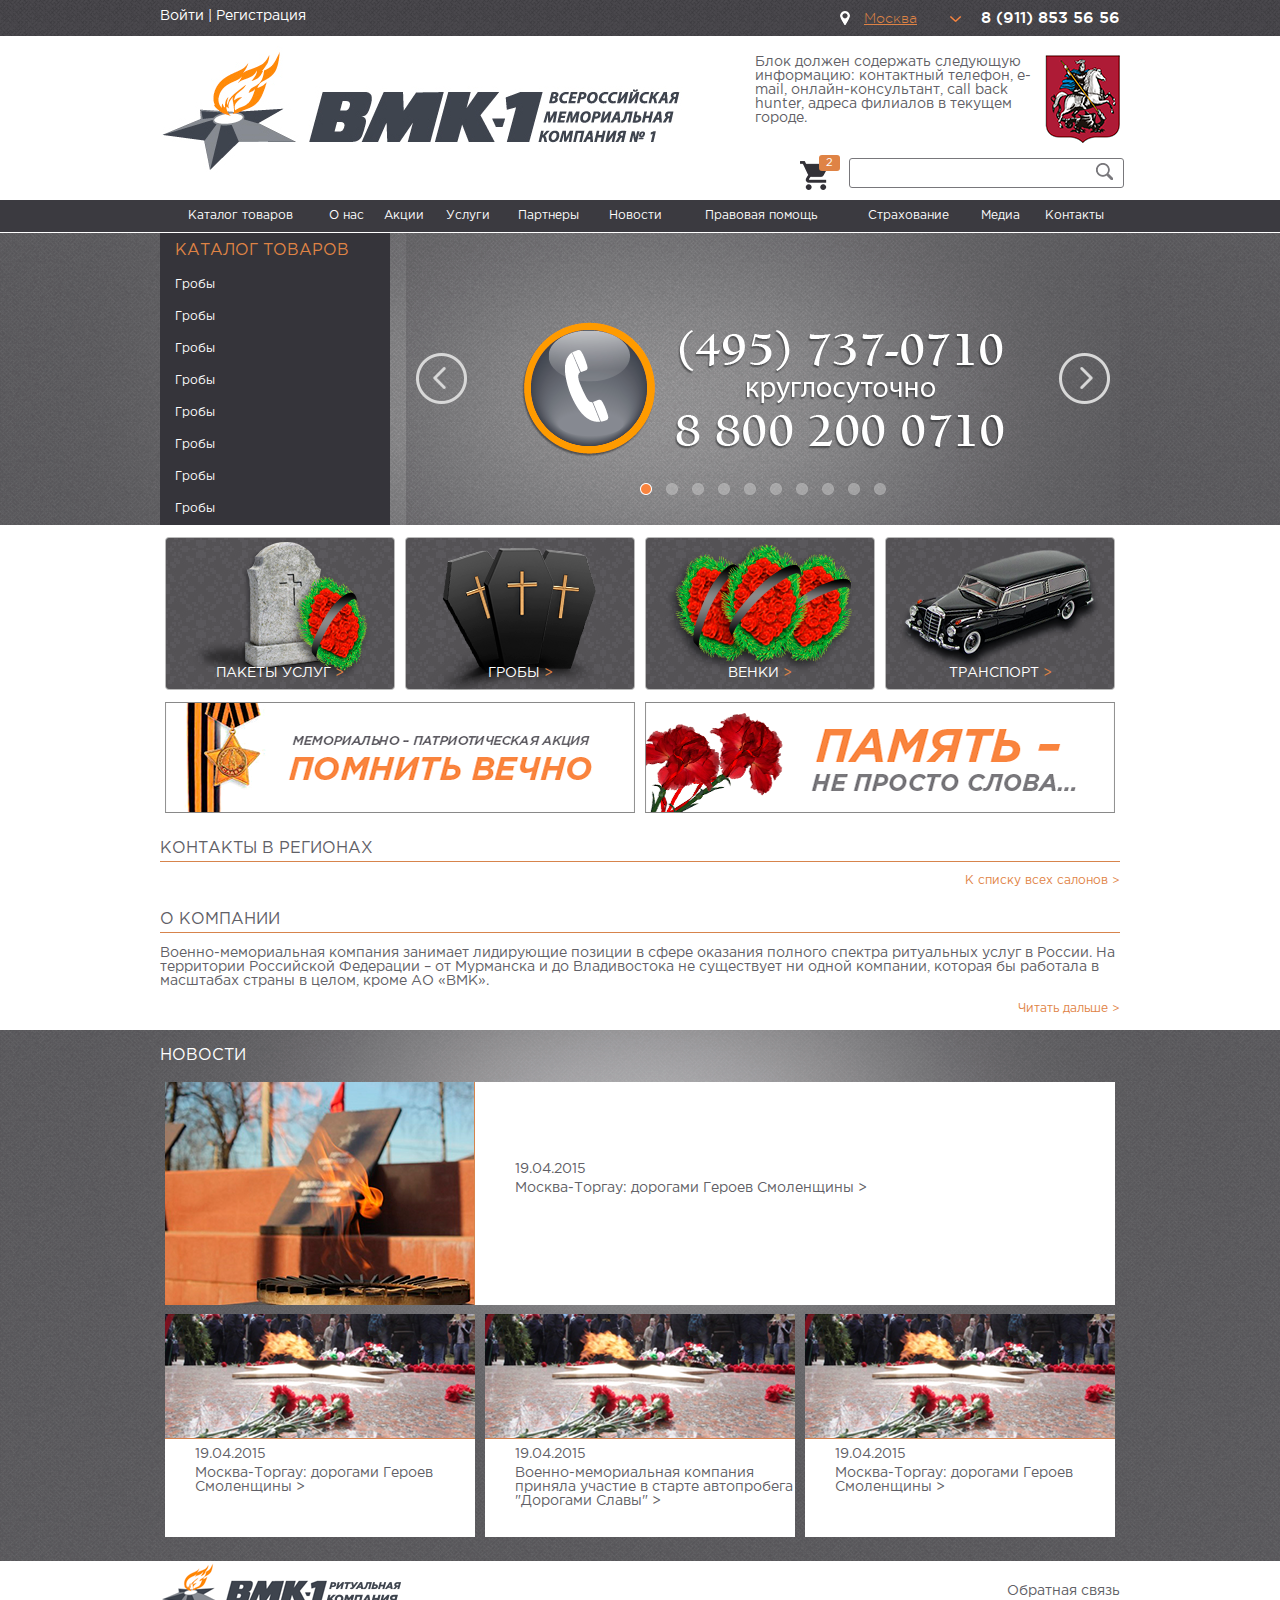
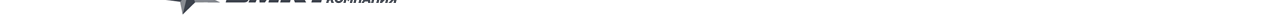
<file: index.html>
﻿<!DOCTYPE html>
<!--[if lt IE 7]>      <html class="no-js lt-ie9 lt-ie8 lt-ie7"> <![endif]-->
<!--[if IE 7]>         <html class="no-js lt-ie9 lt-ie8"> <![endif]-->
<!--[if IE 8]>         <html class="no-js lt-ie9"> <![endif]-->
<!--[if gt IE 8]><!--> <html class="no-js"> <!--<![endif]-->
  <head>
    <meta charset="utf-8">
    <meta http-equiv="X-UA-Compatible" content="IE=edge">
    <meta name="viewport" content="width=device-width, initial-scale=1.0" />
    <title>nope</title>
    <link rel="stylesheet" href="css/reset.css"> 
    <link rel="stylesheet" href="css/fonts.css">
    <link rel="stylesheet" href="css/style.css"> 
    <link href="favicon.ico" rel="shortcut icon" type="image/x-icon" />
    <script src="js/modernizr-2.6.2.min.js"></script>
    <script src="js/vendor/jquery-1.10.2.min.js"></script>
    <script src="js/plugins.js"></script>
    <script src="js/slider.js"></script>
  </head>
  <body>
    <header>
      <div class="top">
        <div class="inwards clearfix">
          <div class="left">
            <a href="#">Войти</a> | <a href="#">Регистрация</a>
          </div>
          <div class="right">
            <div class="sgmain">
              <img src="img/sgorod.png" alt="">
              <div class="sgwrap">
                <select class="sgorod">
                  <option selected>Москва</option>
                  <option>Пункт</option>
                </select>
              </div>
              <img src="img/sgorod-down.png" alt="" style="z-index:34;margin-left:-10px;">
            </div>
            <span>8 (911) 853 56 56</span>
          </div>
          
        </div>
      </div>
      <div class="center">
        <div class="inwards clearfix">
          <div class="left">
            <img src="img/header-logo.png" alt="">
          </div>
          <div class="right">
            <div class="top clearfix">
              <div class="coat">
                <img src="img/coat.png" alt="">
              </div>
              <p>Блок должен содержать следующую информацию: контактный телефон, e-mail, онлайн-консультант, call back hunter, адреса филиалов в текущем городе.</p>
            </div>
            <div class="bottom">
              <div class="search-block">
                <input type="submit" value="">
                <input type="text">
              </div> 
              <div class="shopping-block">
                <a href=""><span class="number">2</span></a>
              </div>
            </div> 
          </div>
        </div>
      </div>
      <div class="bottom">
        <div class="inwards">
          <ul id="nav">
            <li>
              <a href="#">Каталог товаров</a>
              <ul class="submenu">
                <li>Каталог товаров</li>
                <li>
                  <a href="#">Гробы</a>
                  <div class="submenu-child">
                     <div class="sub-slider">
                        <ul class="pager" id="slider-pager">
                           <li><a href="#">Пункт 1</a></li>
                           <li><a href="#">Пункт 2</a></li>
                           <li><a href="#">Пункт 3</a></li>
                        </ul>
                        <div class="sub-slider-wrapper">
                           <div class="bxslider" id="bx-sub">
                              <div class="slide">
                                 <div class="slide-text">
                                    <h3>Заголовок</h3>
                                    <p>Lorem ipsum dolor sit amet, consectetur adipisicing elit. Quasi expedita iste sapiente ratione officia quos, id nisi perferendis ullam accusamus, quod doloremque laboriosam, vel totam architecto culpa repudiandae adipisci mollitia.</p>
                                 </div>
                                 <div class="slide-img">
                                    <img src="img/main-service-4.png" height="153" width="230" alt="">
                                 </div>
                              </div>
                              <div class="slide">
                                 <div class="slide-text">
                                    <h3>Заголовок 2</h3>
                                    <p>Lorem ipsum dolor sit amet, consectetur adipisicing elit. Quasi expedita iste sapiente ratione officia quos, id nisi perferendis ullam accusamus, quod doloremque laboriosam, vel totam architecto culpa repudiandae adipisci mollitia.</p>
                                 </div>
                                 <div class="slide-img">
                                    <img src="img/main-service-4.png" height="153" width="230" alt="">
                                 </div>
                              </div>
                              <div class="slide">
                                 <div class="slide-text">
                                    <h3>Заголовок 3</h3>
                                    <p>Lorem ipsum dolor sit amet, consectetur adipisicing elit. Quasi expedita iste sapiente ratione officia quos, id nisi perferendis ullam accusamus, quod doloremque laboriosam, vel totam architecto culpa repudiandae adipisci mollitia.</p>
                                 </div>
                                 <div class="slide-img">
                                    <img src="img/main-service-4.png" height="153" width="230" alt="">
                                 </div>
                              </div>
                           </div>
                        </div>
                     </div>
                  </div>
                </li>
                <li>
                  <a href="#">Гробы</a>
                  <div class="submenu-child">
                     <div class="sub-slider">
                        <ul class="pager" id="slider-pager-2">
                           <li><a href="#">Пункт 1</a></li>
                           <li><a href="#">Пункт 2</a></li>
                        </ul>
                        <div class="sub-slider-wrapper">
                           <div class="bxslider" id="bx-sub-2">
                              <div class="slide">
                                 <div class="slide-text">
                                    <h3>Заголовок</h3>
                                    <p>Lorem ipsum dolor sit amet, consectetur adipisicing elit. Quasi expedita iste sapiente ratione officia quos, id nisi perferendis ullam accusamus, quod doloremque laboriosam, vel totam architecto culpa repudiandae adipisci mollitia.</p>
                                 </div>
                                 <div class="slide-img">
                                    <img src="img/main-service-4.png" height="153" width="230" alt="">
                                 </div>
                              </div>
                              <div class="slide">
                                 <div class="slide-text">
                                    <h3>Заголовок 2</h3>
                                    <p>Lorem ipsum dolor sit amet, consectetur adipisicing elit. Quasi expedita iste sapiente ratione officia quos, id nisi perferendis ullam accusamus, quod doloremque laboriosam, vel totam architecto culpa repudiandae adipisci mollitia.</p>
                                 </div>
                                 <div class="slide-img">
                                    <img src="img/main-service-4.png" height="153" width="230" alt="">
                                 </div>
                              </div>
                           </div>
                        </div>
                     </div>
                  </div>
                </li>
                <li>
                  <a href="#">Гробы</a>
                  <div class="submenu-child">
                     <div class="sub-slider">
                        <ul class="pager" id="slider-pager-3">
                           <li><a href="#">Пункт 1</a></li>
                           <li><a href="#">Пункт 2</a></li>
                           <li><a href="#">Пункт 3</a></li>
                        </ul>
                        <div class="sub-slider-wrapper">
                           <div class="bxslider" id="bx-sub-3">
                              <div class="slide">
                                 <div class="slide-text">
                                    <h3>Заголовок</h3>
                                    <p>Lorem ipsum dolor sit amet, consectetur adipisicing elit. Quasi expedita iste sapiente ratione officia quos, id nisi perferendis ullam accusamus, quod doloremque laboriosam, vel totam architecto culpa repudiandae adipisci mollitia.</p>
                                 </div>
                                 <div class="slide-img">
                                    <img src="img/main-service-4.png" height="153" width="230" alt="">
                                 </div>
                              </div>
                              <div class="slide">
                                 <div class="slide-text">
                                    <h3>Заголовок 2</h3>
                                    <p>Lorem ipsum dolor sit amet, consectetur adipisicing elit. Quasi expedita iste sapiente ratione officia quos, id nisi perferendis ullam accusamus, quod doloremque laboriosam, vel totam architecto culpa repudiandae adipisci mollitia.</p>
                                 </div>
                                 <div class="slide-img">
                                    <img src="img/main-service-4.png" height="153" width="230" alt="">
                                 </div>
                              </div>
                              <div class="slide">
                                 <div class="slide-text">
                                    <h3>Заголовок 3</h3>
                                    <p>Lorem ipsum dolor sit amet, consectetur adipisicing elit. Quasi expedita iste sapiente ratione officia quos, id nisi perferendis ullam accusamus, quod doloremque laboriosam, vel totam architecto culpa repudiandae adipisci mollitia.</p>
                                 </div>
                                 <div class="slide-img">
                                    <img src="img/main-service-4.png" height="153" width="230" alt="">
                                 </div>
                              </div>
                           </div>
                        </div>
                     </div>
                  </div>
                </li>
                <li><a href="#">Гробы</a></li>
                <li><a href="#">Гробы</a></li>
                <li><a href="#">Гробы</a></li>
                <li><a href="#">Гробы</a></li>
                <li><a href="#">Гробы</a></li>
              </ul>
            </li>



            <li>
               <a href="#">О нас</a>
               <ul class="nav-child">
                  <li><a href="#">Пункт 1</a></li>
                  <li><a href="#">Пункт 2</a></li>
               </ul>
            </li>
            <li>
               <a href="#">Акции</a>
               <ul class="nav-child">
                  <li><a href="#">Пункт 1</a></li>
                  <li><a href="#">Пункт 2</a></li>
                  <li><a href="#">Пункт 3</a></li>
                  <li><a href="#">Пункт 4</a></li>
                  <li><a href="#">Пункт 5</a></li>
               </ul>
            </li>
            <li>
               <a href="#">Услуги</a>
               <ul class="nav-child">
                  <li><a href="#">Пункт 1</a></li>
                  <li><a href="#">Пункт 2</a></li>
                  <li><a href="#">Пункт 3</a></li>
                  <li><a href="#">Пункт 4</a></li>
                  <li><a href="#">Пункт 5</a></li>
               </ul>
            </li>
            <li><a href="#">Партнеры</a></li>
            <li><a href="#">Новости</a></li>
            <li><a href="#">Правовая помощь</a></li>
            <li><a href="#">Страхование</a></li>
            <li><a href="#">Медиа</a></li>
            <li><a href="#">Контакты</a></li>
          </ul>
        </div>
      </div>
    </header>
    <div class="slider">
      <div class="inwards">
        <div class="slider-wrapper">
          <div class="arrow arrow-left"></div>
          <div class="arrow arrow-right"></div>
          <div class="counter"></div>
          <ul class="slider">
            <li>
              <img src="img/slide-1.png" alt="">
            </li>
            <li>
              <img src="img/slide-1.png" alt="">
            </li>
            <li>
              <img src="img/slide-1.png" alt="">
            </li>
            <li>
              <img src="img/slide-1.png" alt="">
            </li>
            <li>
              <img src="img/slide-1.png" alt="">
            </li>
            <li>
              <img src="img/slide-1.png" alt="">
            </li>
            <li>
              <img src="img/slide-1.png" alt="">
            </li>
            <li>
              <img src="img/slide-1.png" alt="">
            </li>
            <li>
              <img src="img/slide-1.png" alt="">
            </li>
            <li>
              <img src="img/slide-1.png" alt="">
            </li>
          </ul>
        </div>
      </div>
    </div>
    <div class="content">
      <div class="inwards">
        <div class="main-service clearfix">
          <a href=""><div>
            <p>Пакеты услуг <span>></span></p>
            <img src="img/main-service-1.png" alt="">
          </div></a>
          <a href=""><div>
            <p>Гробы <span>></span></p>
            <img src="img/main-service-2.png" alt="">
          </div></a>
          <a href=""><div>
            <p>Венки <span>></span></p>
            <img src="img/main-service-3.png" alt="">
          </div></a>
          <a href=""><div>
            <p>Транспорт <span>></span></p>
            <img src="img/main-service-4.png" alt="">
          </div></a>
        </div>
        <div class="banners clearfix">
          <a href="#"><div><img src="img/banner-1.png" alt=""></div></a>
          <a href="#"><div><img src="img/banner-2.png" alt=""></div></a>
        </div>
        <h1>Контакты в регионах</h1>
        <p class="more"><a href="#">К списку всех салонов ></a></p>
        <h1>О компании</h1>
        <p>Военно-мемориальная компания занимает лидирующие позиции в сфере оказания полного спектра ритуальных услуг в России. На территории Российской Федерации – от Мурманска и до Владивостока не существует ни одной компании, которая бы работала в масштабах страны в целом, кроме АО «ВМК».</p>
        <p class="more"><a href="#">Читать дальше ></a></p>
      </div>
      <div class="news-block">
        <div class="inwards clearfix">
          <h2>Новости</h2>
          <div class="news">
            <img src="img/news-img.png" alt="">
            <p>19.04.2015</p>
            <p><a href="#">Москва-Торгау: дорогами Героев Смоленщины ></a></p>
          </div>
          <div class="news">
            <img src="img/news-img-second.png" alt="">
            <p>19.04.2015</p>
            <p><a href="#">Москва-Торгау: дорогами Героев Смоленщины ></a></p>
          </div>
          <div class="news">
            <img src="img/news-img-second.png" alt="">
            <p>19.04.2015</p>
            <p><a href="#">Военно-мемориальная компания приняла участие в старте автопробега "Дорогами Славы" ></a></p>
          </div>
          <div class="news">
            <img src="img/news-img-second.png" alt="">
            <p>19.04.2015</p>
            <p><a href="#">Москва-Торгау: дорогами Героев Смоленщины ></a></p>
          </div>
        </div>
      </div>
    </div>
    <footer>
      <div class="inwards clearfix">
        <div class="left">
          <img src="img/footer-logo.png" alt="">
        </div>
        <div class="right">
          <p><a href="#">Обратная связь</a></p>
        </div>
      </div>
    </footer>

   <script src="js/jquery.bxslider.js"></script>
   <script src="js/hover.js"></script>
  </body>
</html>
</file>
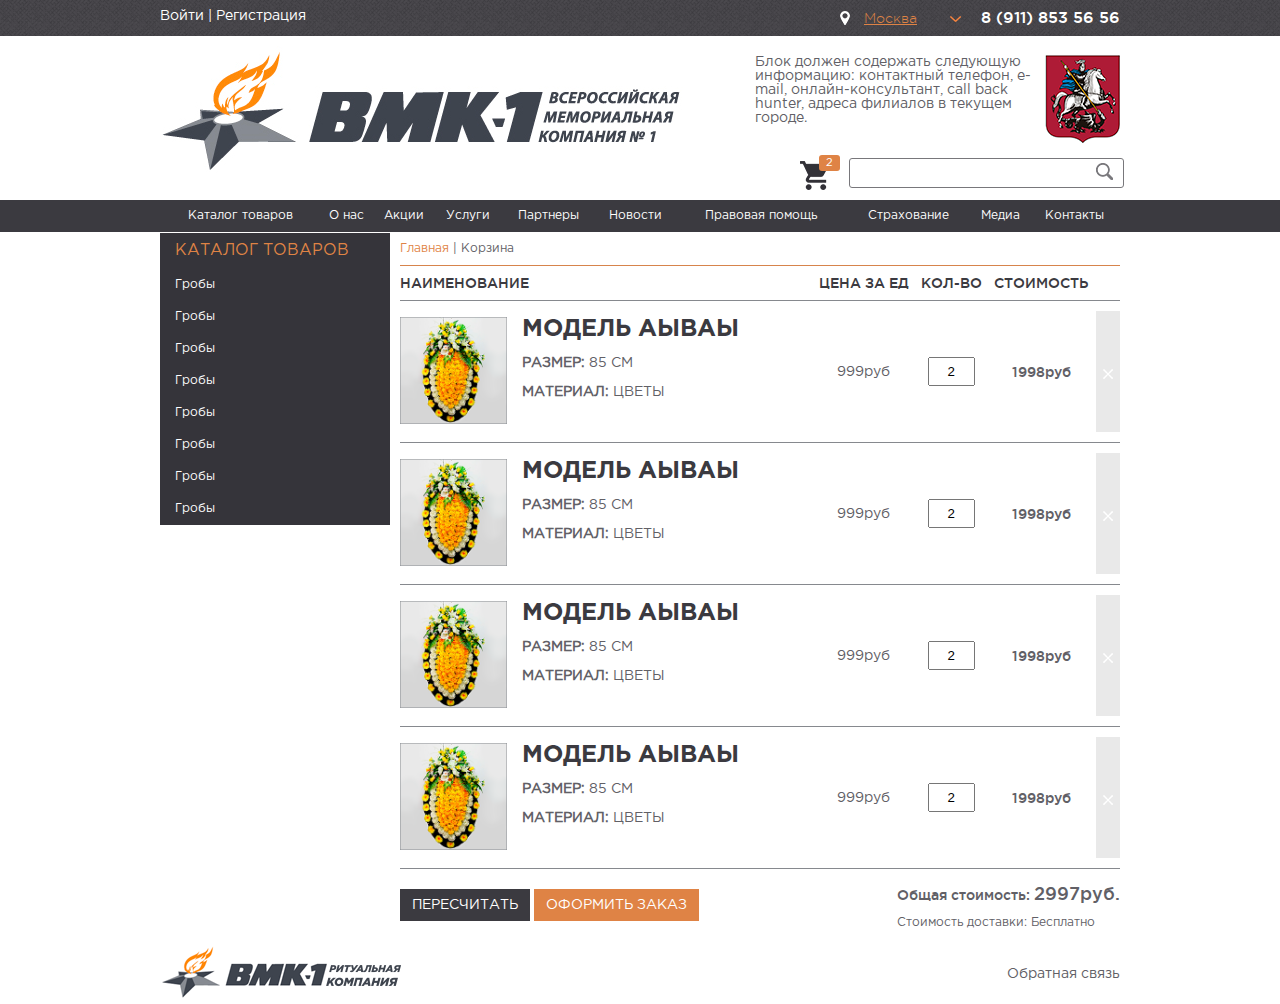
<file: basket.html>
﻿<!DOCTYPE html>
<!--[if lt IE 7]>      <html class="no-js lt-ie9 lt-ie8 lt-ie7"> <![endif]-->
<!--[if IE 7]>         <html class="no-js lt-ie9 lt-ie8"> <![endif]-->
<!--[if IE 8]>         <html class="no-js lt-ie9"> <![endif]-->
<!--[if gt IE 8]><!--> <html class="no-js"> <!--<![endif]-->
  <head>
    <meta charset="utf-8">
    <meta http-equiv="X-UA-Compatible" content="IE=edge">
    <meta name="viewport" content="width=device-width, initial-scale=1.0" />
    <title>nope</title>
    <link rel="stylesheet" href="css/reset.css"> 
    <link rel="stylesheet" href="css/fonts.css">
    <link rel="stylesheet" href="css/style.css"> 
    <link href="favicon.ico" rel="shortcut icon" type="image/x-icon" />
    <script src="js/modernizr-2.6.2.min.js"></script>
    <script src="js/vendor/jquery-1.10.2.min.js"></script>
    <script src="js/plugins.js"></script>
    <script src="js/slider.js"></script>
  </head>
  <body>
    <header>
      <div class="top">
        <div class="inwards clearfix">
          <div class="left">
            <a href="#">Войти</a> | <a href="#">Регистрация</a>
          </div>
          <div class="right">
            <div class="sgmain">
              <img src="img/sgorod.png" alt="">
              <div class="sgwrap">
                <select class="sgorod">
                  <option selected>Москва</option>
                  <option>Пункт</option>
                </select>
              </div>
              <img src="img/sgorod-down.png" alt="" style="z-index:34;margin-left:-10px;">
            </div>
            <span>8 (911) 853 56 56</span>
          </div>
          
        </div>
      </div>
      <div class="center">
        <div class="inwards clearfix">
          <div class="left">
            <img src="img/header-logo.png" alt="">
          </div>
          <div class="right">
            <div class="top clearfix">
              <div class="coat">
                <img src="img/coat.png" alt="">
              </div>
              <p>Блок должен содержать следующую информацию: контактный телефон, e-mail, онлайн-консультант, call back hunter, адреса филиалов в текущем городе.</p>
            </div>
            <div class="bottom">
              <div class="search-block">
                <input type="submit" value="">
                <input type="text">
              </div> 
              <div class="shopping-block">
                <a href=""><span class="number">2</span></a>
              </div>
            </div> 
          </div>
        </div>
      </div>
      <div class="bottom">
        <div class="inwards">
          <ul id="nav">
            <li>
              <a href="#">Каталог товаров</a>
              <ul class="submenu">
                <li>Каталог товаров</li>
                <li><a href="#">Гробы</a></li>
                <li><a href="#">Гробы</a></li>
                <li><a href="#">Гробы</a></li>
                <li><a href="#">Гробы</a></li>
                <li><a href="#">Гробы</a></li>
                <li><a href="#">Гробы</a></li>
                <li><a href="#">Гробы</a></li>
                <li><a href="#">Гробы</a></li>
              </ul>
            </li>
            <li><a href="#">О нас</a></li>
            <li><a href="#">Акции</a></li>
            <li><a href="#">Услуги</a></li>
            <li><a href="#">Партнеры</a></li>
            <li><a href="#">Новости</a></li>
            <li><a href="#">Правовая помощь</a></li>
            <li><a href="#">Страхование</a></li>
            <li><a href="#">Медиа</a></li>
            <li><a href="#">Контакты</a></li>
          </ul>
        </div>
      </div>
    </header>
    <div class="content second clearfix">
      <div class="inwards">
        <div class="breadcrumbs clearfix">
          <a href="#">Главная</a> | <span>Корзина</span>
        </div>
        <table class="basket">
          <tr>
            <td>Наименование</td>
            <td>Цена за ед</td>
            <td>Кол-во</td>
            <td>Стоимость</td>
            <td></td>
          </tr>
          <tr>
            <td>
              <div class="left">
                <img class="main" src="img/item.png" alt="">
              </div>
              <div class="left">
                <p class="title">Модель АЫВАЫ</p>
                <p class="info"><span>Размер:</span> 85 см</p>
                <p class="info"><span>Материал:</span> цветы</p>
              </div>
            </td>
            <td><span>999</span>руб</td>
            <td><input type="text" value="2"></td>
            <td><span>1998</span>руб</td>
            <td>
              <div class="closed"></div>
            </td>
          </tr>
          <tr>
            <td>
              <div class="left">
                <img class="main" src="img/item.png" alt="">
              </div>
              <div class="left">
                <p class="title">Модель АЫВАЫ</p>
                <p class="info"><span>Размер:</span> 85 см</p>
                <p class="info"><span>Материал:</span> цветы</p>
              </div>
            </td>
            <td><span>999</span>руб</td>
            <td><input type="text" value="2"></td>
            <td><span>1998</span>руб</td>
            <td>
              <div class="closed"></div>
            </td>
          </tr>
          <tr>
            <td>
              <div class="left">
                <img class="main" src="img/item.png" alt="">
              </div>
              <div class="left">
                <p class="title">Модель АЫВАЫ</p>
                <p class="info"><span>Размер:</span> 85 см</p>
                <p class="info"><span>Материал:</span> цветы</p>
              </div>
            </td>
            <td><span>999</span>руб</td>
            <td><input type="text" value="2"></td>
            <td><span>1998</span>руб</td>
            <td>
              <div class="closed"></div>
            </td>
          </tr>
          <tr>
            <td>
              <div class="left">
                <img class="main" src="img/item.png" alt="">
              </div>
              <div class="left">
                <p class="title">Модель АЫВАЫ</p>
                <p class="info"><span>Размер:</span> 85 см</p>
                <p class="info"><span>Материал:</span> цветы</p>
              </div>
            </td>
            <td><span>999</span>руб</td>
            <td><input type="text" value="2"></td>
            <td><span>1998</span>руб</td>
            <td>
              <div class="closed"></div>
            </td>
          </tr>
        </table>
        <div class="basket-result clearfix">
          <div class="left">
            <a href="#" class="oneclick">Пересчитать</a>
            <a href="#" class="twoclick">Оформить заказ</a>
          </div>
          <div class="right">
            <p>Общая стоимость: <span>2997руб.</span></p>
            <p>Стоимость доставки: Бесплатно</p>
          </div>
        </div>
      </div>
    </div>
    <footer>
      <div class="inwards clearfix">
        <div class="left">
          <img src="img/footer-logo.png" alt="">
        </div>
        <div class="right">
          <p><a href="#">Обратная связь</a></p>
        </div>
      </div>
    </footer>
  </body>
</html>
</file>
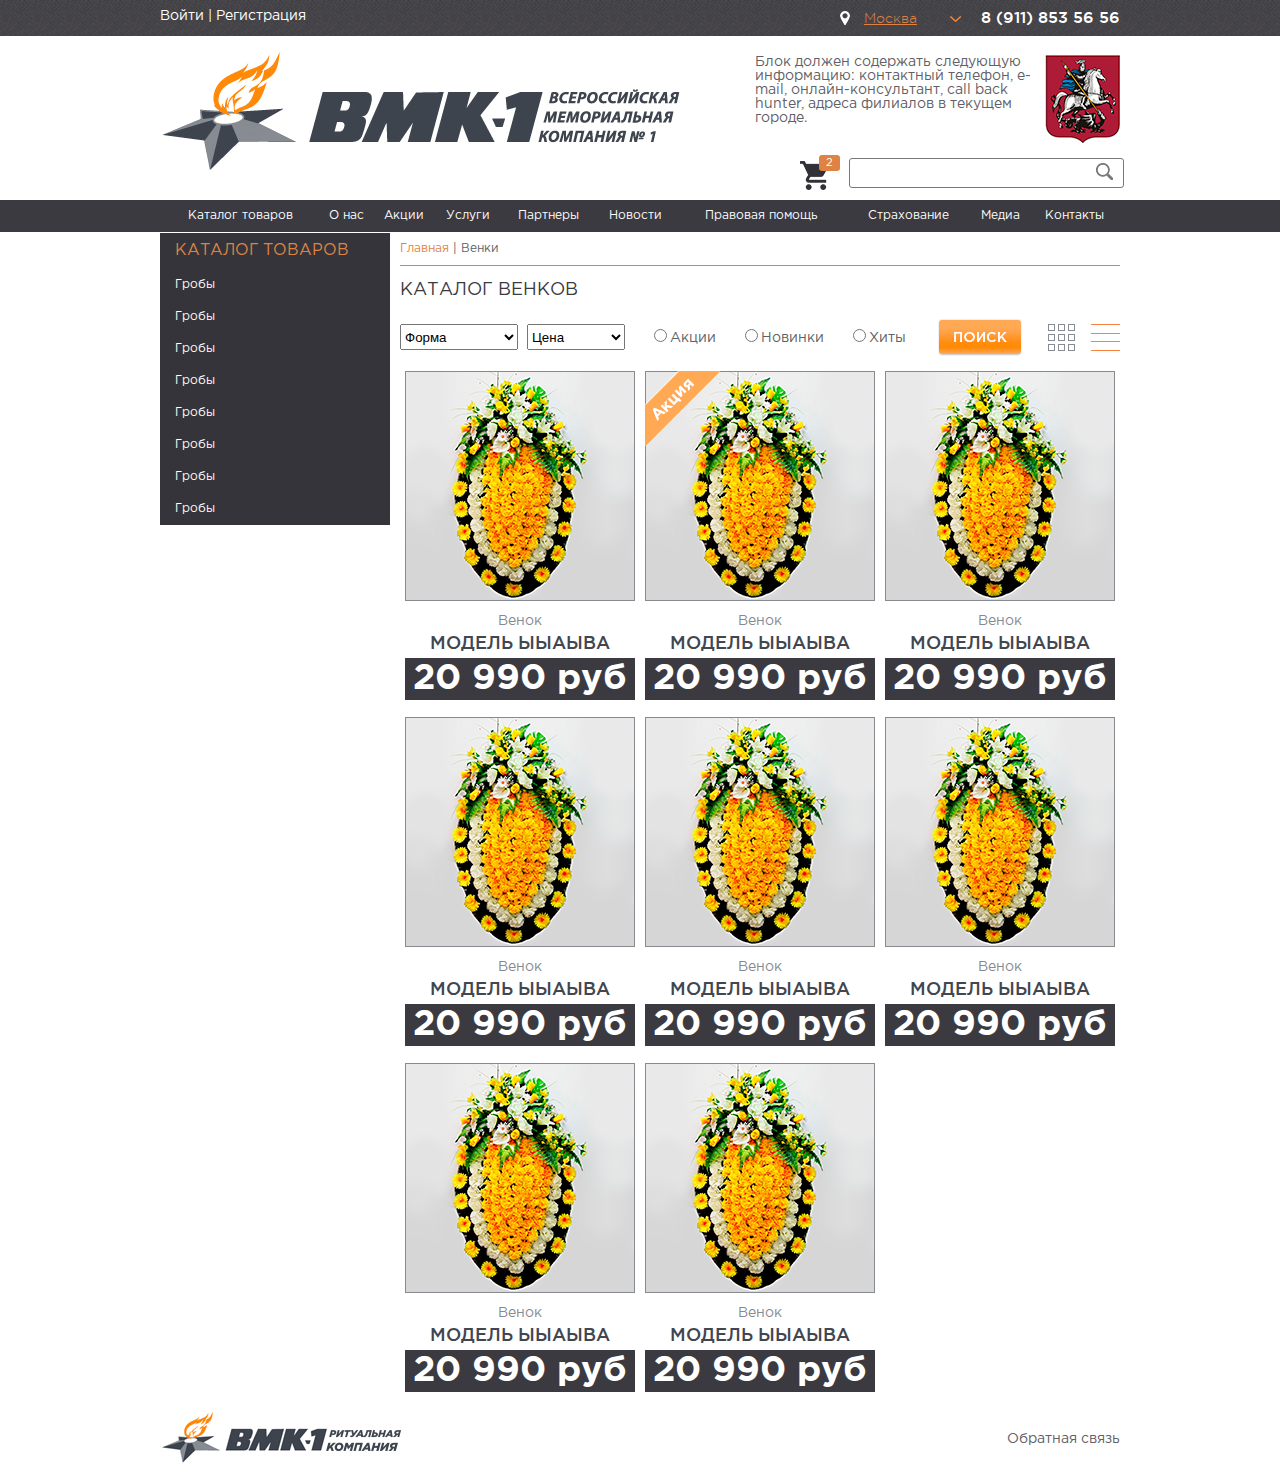
<file: catalog.html>
﻿<!DOCTYPE html>
<!--[if lt IE 7]>      <html class="no-js lt-ie9 lt-ie8 lt-ie7"> <![endif]-->
<!--[if IE 7]>         <html class="no-js lt-ie9 lt-ie8"> <![endif]-->
<!--[if IE 8]>         <html class="no-js lt-ie9"> <![endif]-->
<!--[if gt IE 8]><!--> <html class="no-js"> <!--<![endif]-->
  <head>
    <meta charset="utf-8">
    <meta http-equiv="X-UA-Compatible" content="IE=edge">
    <meta name="viewport" content="width=device-width, initial-scale=1.0" />
    <title>nope</title>
    <link rel="stylesheet" href="css/reset.css"> 
    <link rel="stylesheet" href="css/fonts.css">
    <link rel="stylesheet" href="css/style.css"> 
    <link href="favicon.ico" rel="shortcut icon" type="image/x-icon" />
    <script src="js/modernizr-2.6.2.min.js"></script>
    <script src="js/vendor/jquery-1.10.2.min.js"></script>
    <script src="js/plugins.js"></script>
    <script src="js/slider.js"></script>
  </head>
  <body>
    <header>
      <div class="top">
        <div class="inwards clearfix">
          <div class="left">
            <a href="#">Войти</a> | <a href="#">Регистрация</a>
          </div>
          <div class="right">
            <div class="sgmain">
              <img src="img/sgorod.png" alt="">
              <div class="sgwrap">
                <select class="sgorod">
                  <option selected>Москва</option>
                  <option>Пункт</option>
                </select>
              </div>
              <img src="img/sgorod-down.png" alt="" style="z-index:34;margin-left:-10px;">
            </div>
            <span>8 (911) 853 56 56</span>
          </div>
          
        </div>
      </div>
      <div class="center">
        <div class="inwards clearfix">
          <div class="left">
            <img src="img/header-logo.png" alt="">
          </div>
          <div class="right">
            <div class="top clearfix">
              <div class="coat">
                <img src="img/coat.png" alt="">
              </div>
              <p>Блок должен содержать следующую информацию: контактный телефон, e-mail, онлайн-консультант, call back hunter, адреса филиалов в текущем городе.</p>
            </div>
            <div class="bottom">
              <div class="search-block">
                <input type="submit" value="">
                <input type="text">
              </div> 
              <div class="shopping-block">
                <a href=""><span class="number">2</span></a>
              </div>
            </div> 
          </div>
        </div>
      </div>
      <div class="bottom">
        <div class="inwards">
          <ul id="nav">
            <li>
              <a href="#">Каталог товаров</a>
              <ul class="submenu">
                <li>Каталог товаров</li>
                <li><a href="#">Гробы</a></li>
                <li><a href="#">Гробы</a></li>
                <li><a href="#">Гробы</a></li>
                <li><a href="#">Гробы</a></li>
                <li><a href="#">Гробы</a></li>
                <li><a href="#">Гробы</a></li>
                <li><a href="#">Гробы</a></li>
                <li><a href="#">Гробы</a></li>
              </ul>
            </li>
            <li><a href="#">О нас</a></li>
            <li><a href="#">Акции</a></li>
            <li><a href="#">Услуги</a></li>
            <li><a href="#">Партнеры</a></li>
            <li><a href="#">Новости</a></li>
            <li><a href="#">Правовая помощь</a></li>
            <li><a href="#">Страхование</a></li>
            <li><a href="#">Медиа</a></li>
            <li><a href="#">Контакты</a></li>
          </ul>
        </div>
      </div>
    </header>
    <div class="content second clearfix">
      <div class="inwards">
        <div class="breadcrumbs clearfix">
          <a href="#">Главная</a> | <span>Венки</span>
        </div>
        <h3>Каталог венков</h3>
        <div class="cat-nav clearfix">
          <select class="sform">
            <option selected>Форма</option>
            <option>Пункт</option>
          </select>
          <select class="sprice">
            <option selected>Цена</option>
            <option>Пункт</option>
          </select>
          <label><input type="radio">Акции</label>
          <label><input type="radio">Новинки</label>
          <label><input type="radio">Хиты</label>
          <div class="right">
            <div class="vid grid"></div>
            <div class="vid table"></div>
          </div>
          <a href="#"></a>
        </div>
        <div class="catalog clearfix">
          <div class="item notab">
            <img src="img/item.png" alt="">
            <p class="name">Венок</p>
            <p class="model">Модель ЫЫАЫВА</p>
            <div class="price">
              <span>20 990 руб</span>
            </div>
            <div class="hidden">
              <p>Наличие на складе</p>
              <div class="buy clearfix">
                <img src="img/shopping-2.png" alt="">
                <p>В корзину ></p>
              </div>
            </div>
          </div>
          <div class="item stock notab">
            <img src="img/item.png" alt="">
            <p class="name">Венок</p>
            <p class="model">Модель ЫЫАЫВА</p>
            <div class="price">
              <span>20 990 руб</span>
            </div>
            <div class="hidden">
              <p>Наличие на складе</p>
              <div class="buy clearfix">
                <img src="img/shopping-2.png" alt="">
                <p>В корзину ></p>
              </div>
            </div>
          </div>
          <div class="item notab">
            <img src="img/item.png" alt="">
            <p class="name">Венок</p>
            <p class="model">Модель ЫЫАЫВА</p>
            <div class="price">
              <span>20 990 руб</span>
            </div>
            <div class="hidden">
              <p>Наличие на складе</p>
              <div class="buy clearfix">
                <img src="img/shopping-2.png" alt="">
                <p>В корзину ></p>
              </div>
            </div>
          </div>
          <div class="item notab">
            <img src="img/item.png" alt="">
            <p class="name">Венок</p>
            <p class="model">Модель ЫЫАЫВА</p>
            <div class="price">
              <span>20 990 руб</span>
            </div>
            <div class="hidden">
              <p>Наличие на складе</p>
              <div class="buy clearfix">
                <img src="img/shopping-2.png" alt="">
                <p>В корзину ></p>
              </div>
            </div>
          </div>
          <div class="item notab">
            <img src="img/item.png" alt="">
            <p class="name">Венок</p>
            <p class="model">Модель ЫЫАЫВА</p>
            <div class="price">
              <span>20 990 руб</span>
            </div>
            <div class="hidden">
              <p>Наличие на складе</p>
              <div class="buy clearfix">
                <img src="img/shopping-2.png" alt="">
                <p>В корзину ></p>
              </div>
            </div>
          </div>
          <div class="item notab">
            <img src="img/item.png" alt="">
            <p class="name">Венок</p>
            <p class="model">Модель ЫЫАЫВА</p>
            <div class="price">
              <span>20 990 руб</span>
            </div>
            <div class="hidden">
              <p>Наличие на складе</p>
              <div class="buy clearfix">
                <img src="img/shopping-2.png" alt="">
                <p>В корзину ></p>
              </div>
            </div>
          </div>
          <div class="item notab">
            <img src="img/item.png" alt="">
            <p class="name">Венок</p>
            <p class="model">Модель ЫЫАЫВА</p>
            <div class="price">
              <span>20 990 руб</span>
            </div>
            <div class="hidden">
              <p>Наличие на складе</p>
              <div class="buy clearfix">
                <img src="img/shopping-2.png" alt="">
                <p>В корзину ></p>
              </div>
            </div>
          </div>
          <div class="item notab">
            <img src="img/item.png" alt="">
            <p class="name">Венок</p>
            <p class="model">Модель ЫЫАЫВА</p>
            <div class="price">
              <span>20 990 руб</span>
            </div>
            <div class="hidden">
              <p>Наличие на складе</p>
              <div class="buy clearfix">
                <img src="img/shopping-2.png" alt="">
                <p>В корзину ></p>
              </div>
            </div>
          </div>
        </div>
      </div>
    </div>
    <footer>
      <div class="inwards clearfix">
        <div class="left">
          <img src="img/footer-logo.png" alt="">
        </div>
        <div class="right">
          <p><a href="#">Обратная связь</a></p>
        </div>
      </div>
    </footer>
  </body>
</html>
</file>
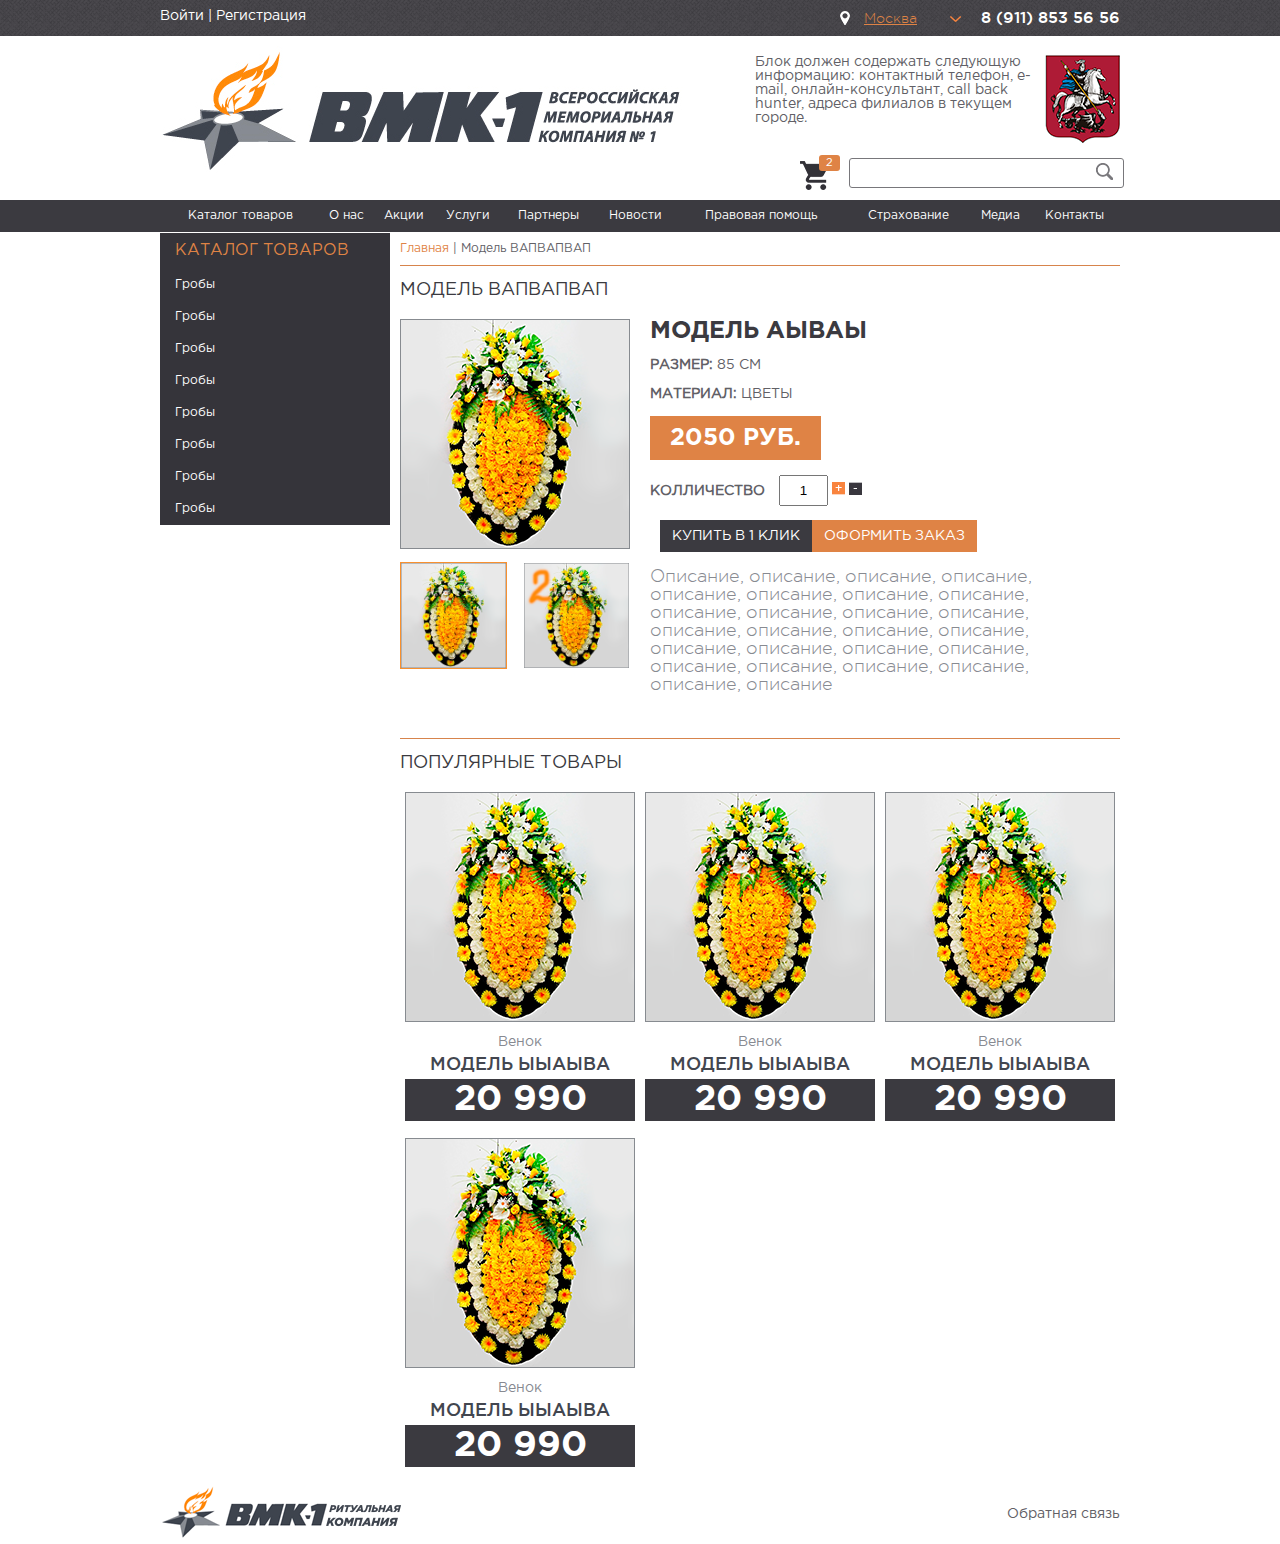
<file: item.html>
﻿<!DOCTYPE html>
<!--[if lt IE 7]>      <html class="no-js lt-ie9 lt-ie8 lt-ie7"> <![endif]-->
<!--[if IE 7]>         <html class="no-js lt-ie9 lt-ie8"> <![endif]-->
<!--[if IE 8]>         <html class="no-js lt-ie9"> <![endif]-->
<!--[if gt IE 8]><!--> <html class="no-js"> <!--<![endif]-->
  <head>
    <meta charset="utf-8">
    <meta http-equiv="X-UA-Compatible" content="IE=edge">
    <meta name="viewport" content="width=device-width, initial-scale=1.0" />
    <title>nope</title>
    <link rel="stylesheet" href="css/reset.css"> 
    <link rel="stylesheet" href="css/fonts.css">
    <link rel="stylesheet" href="css/style.css"> 
    <link href="favicon.ico" rel="shortcut icon" type="image/x-icon" />
    <script src="js/modernizr-2.6.2.min.js"></script>
    <script src="js/vendor/jquery-1.10.2.min.js"></script>
    <script src="js/plugins.js"></script>
    <script src="js/slider.js"></script>
  </head>
  <body>
    <header>
      <div class="top">
        <div class="inwards clearfix">
          <div class="left">
            <a href="#">Войти</a> | <a href="#">Регистрация</a>
          </div>
          <div class="right">
            <div class="sgmain">
              <img src="img/sgorod.png" alt="">
              <div class="sgwrap">
                <select class="sgorod">
                  <option selected>Москва</option>
                  <option>Пункт</option>
                </select>
              </div>
              <img src="img/sgorod-down.png" alt="" style="z-index:34;margin-left:-10px;">
            </div>
            <span>8 (911) 853 56 56</span>
          </div>
          
        </div>
      </div>
      <div class="center">
        <div class="inwards clearfix">
          <div class="left">
            <img src="img/header-logo.png" alt="">
          </div>
          <div class="right">
            <div class="top clearfix">
              <div class="coat">
                <img src="img/coat.png" alt="">
              </div>
              <p>Блок должен содержать следующую информацию: контактный телефон, e-mail, онлайн-консультант, call back hunter, адреса филиалов в текущем городе.</p>
            </div>
            <div class="bottom">
              <div class="search-block">
                <input type="submit" value="">
                <input type="text">
              </div> 
              <div class="shopping-block">
                <a href=""><span class="number">2</span></a>
              </div>
            </div> 
          </div>
        </div>
      </div>
      <div class="bottom">
        <div class="inwards">
          <ul id="nav">
            <li>
              <a href="#">Каталог товаров</a>
              <ul class="submenu">
                <li>Каталог товаров</li>
                <li><a href="#">Гробы</a></li>
                <li><a href="#">Гробы</a></li>
                <li><a href="#">Гробы</a></li>
                <li><a href="#">Гробы</a></li>
                <li><a href="#">Гробы</a></li>
                <li><a href="#">Гробы</a></li>
                <li><a href="#">Гробы</a></li>
                <li><a href="#">Гробы</a></li>
              </ul>
            </li>
            <li><a href="#">О нас</a></li>
            <li><a href="#">Акции</a></li>
            <li><a href="#">Услуги</a></li>
            <li><a href="#">Партнеры</a></li>
            <li><a href="#">Новости</a></li>
            <li><a href="#">Правовая помощь</a></li>
            <li><a href="#">Страхование</a></li>
            <li><a href="#">Медиа</a></li>
            <li><a href="#">Контакты</a></li>
          </ul>
        </div>
      </div>
    </header>
    <div class="content second clearfix">
      <div class="inwards">
        <div class="breadcrumbs clearfix">
          <a href="#">Главная</a> | <span>Модель ВАПВАПВАП</span>
        </div>
        <h3>Модель ВАПВАПВАП</h3>
        <div class="product clearfix">
          <div class="left">
            <img class="main" src="img/item.png" alt="">
            <div class="preview">
              <img src="img/item.png" alt="" class="active">
              <img src="img/item-2.png" alt="">
            </div>
          </div>
          <div class="right">
            <p class="title">Модель АЫВАЫ</p>
            <p class="info"><span>Размер:</span> 85 см</p>
            <p class="info"><span>Материал:</span> цветы</p>
            <p><span class="price">2050 руб.</span></p>
            <p class="info">
              <span>Колличество</span>
              <input type="text" value="1"/>
              <input type="button" value="" class="plus" />
              <input type="button" value="" class="minus" />
              <br><br>
              <a href="#" class="oneclick">Купить в 1 клик</a>
              <a href="#" class="twoclick">Оформить заказ</a>
            </p>
            <p class="preview">Описание, описание, описание, описание, описание, 
описание, описание, описание, описание, описание, 
описание, описание, описание, описание, описание, 
описание, описание, описание, описание, описание, 
описание, описание, описание, описание, описание, 
описание</p>
          </div>
        </div>
        <h3>Популярные товары</h3>
        <div class="catalog clearfix">
          <div class="item">
            <img src="img/item.png" alt="">
            <p class="name">Венок</p>
            <p class="model">Модель ЫЫАЫВА</p>
            <div class="price">
              <span>20 990</span>
            </div>
            <div class="hidden">
              <p>Наличие на складе</p>
              <div class="buy clearfix">
                <img src="img/shopping-2.png" alt="">
                <p>В корзину ></p>
              </div>
            </div>
          </div>
          <div class="item">
            <img src="img/item.png" alt="">
            <p class="name">Венок</p>
            <p class="model">Модель ЫЫАЫВА</p>
            <div class="price">
              <span>20 990</span>
            </div>
            <div class="hidden">
              <p>Наличие на складе</p>
              <div class="buy clearfix">
                <img src="img/shopping-2.png" alt="">
                <p>В корзину ></p>
              </div>
            </div>
          </div>
          <div class="item">
            <img src="img/item.png" alt="">
            <p class="name">Венок</p>
            <p class="model">Модель ЫЫАЫВА</p>
            <div class="price">
              <span>20 990</span>
            </div>
            <div class="hidden">
              <p>Наличие на складе</p>
              <div class="buy clearfix">
                <img src="img/shopping-2.png" alt="">
                <p>В корзину ></p>
              </div>
            </div>
          </div>
          <div class="item">
            <img src="img/item.png" alt="">
            <p class="name">Венок</p>
            <p class="model">Модель ЫЫАЫВА</p>
            <div class="price">
              <span>20 990</span>
            </div>
            <div class="hidden">
              <p>Наличие на складе</p>
              <div class="buy clearfix">
                <img src="img/shopping-2.png" alt="">
                <p>В корзину ></p>
              </div>
            </div>
          </div>
        </div>
      </div>
    </div>
    <footer>
      <div class="inwards clearfix">
        <div class="left">
          <img src="img/footer-logo.png" alt="">
        </div>
        <div class="right">
          <p><a href="#">Обратная связь</a></p>
        </div>
      </div>
    </footer>
  </body>
</html>
</file>
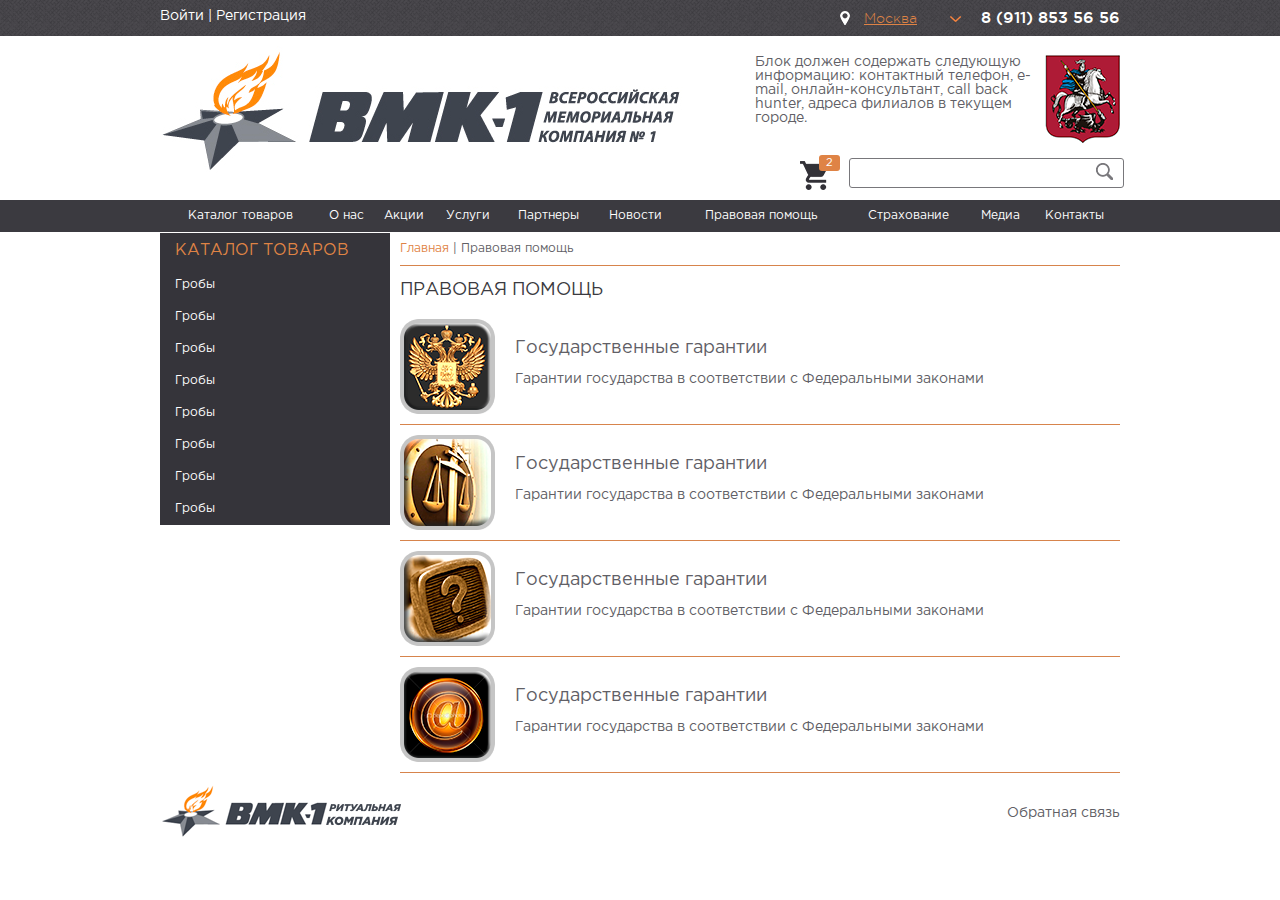
<file: questions.html>
﻿<!DOCTYPE html>
<!--[if lt IE 7]>      <html class="no-js lt-ie9 lt-ie8 lt-ie7"> <![endif]-->
<!--[if IE 7]>         <html class="no-js lt-ie9 lt-ie8"> <![endif]-->
<!--[if IE 8]>         <html class="no-js lt-ie9"> <![endif]-->
<!--[if gt IE 8]><!--> <html class="no-js"> <!--<![endif]-->
  <head>
    <meta charset="utf-8">
    <meta http-equiv="X-UA-Compatible" content="IE=edge">
    <meta name="viewport" content="width=device-width, initial-scale=1.0" />
    <title>nope</title>
    <link rel="stylesheet" href="css/reset.css"> 
    <link rel="stylesheet" href="css/fonts.css">
    <link rel="stylesheet" href="css/style.css"> 
    <link href="favicon.ico" rel="shortcut icon" type="image/x-icon" />
    <script src="js/modernizr-2.6.2.min.js"></script>
    <script src="js/vendor/jquery-1.10.2.min.js"></script>
    <script src="js/plugins.js"></script>
    <script src="js/slider.js"></script>
  </head>
  <body>
    <header>
      <div class="top">
        <div class="inwards clearfix">
          <div class="left">
            <a href="#">Войти</a> | <a href="#">Регистрация</a>
          </div>
          <div class="right">
            <div class="sgmain">
              <img src="img/sgorod.png" alt="">
              <div class="sgwrap">
                <select class="sgorod">
                  <option selected>Москва</option>
                  <option>Пункт</option>
                </select>
              </div>
              <img src="img/sgorod-down.png" alt="" style="z-index:34;margin-left:-10px;">
            </div>
            <span>8 (911) 853 56 56</span>
          </div>
          
        </div>
      </div>
      <div class="center">
        <div class="inwards clearfix">
          <div class="left">
            <img src="img/header-logo.png" alt="">
          </div>
          <div class="right">
            <div class="top clearfix">
              <div class="coat">
                <img src="img/coat.png" alt="">
              </div>
              <p>Блок должен содержать следующую информацию: контактный телефон, e-mail, онлайн-консультант, call back hunter, адреса филиалов в текущем городе.</p>
            </div>
            <div class="bottom">
              <div class="search-block">
                <input type="submit" value="">
                <input type="text">
              </div> 
              <div class="shopping-block">
                <a href=""><span class="number">2</span></a>
              </div>
            </div> 
          </div>
        </div>
      </div>
      <div class="bottom">
        <div class="inwards">
          <ul id="nav">
            <li>
              <a href="#">Каталог товаров</a>
              <ul class="submenu">
                <li>Каталог товаров</li>
                <li><a href="#">Гробы</a></li>
                <li><a href="#">Гробы</a></li>
                <li><a href="#">Гробы</a></li>
                <li><a href="#">Гробы</a></li>
                <li><a href="#">Гробы</a></li>
                <li><a href="#">Гробы</a></li>
                <li><a href="#">Гробы</a></li>
                <li><a href="#">Гробы</a></li>
              </ul>
            </li>
            <li><a href="#">О нас</a></li>
            <li><a href="#">Акции</a></li>
            <li><a href="#">Услуги</a></li>
            <li><a href="#">Партнеры</a></li>
            <li><a href="#">Новости</a></li>
            <li><a href="#">Правовая помощь</a></li>
            <li><a href="#">Страхование</a></li>
            <li><a href="#">Медиа</a></li>
            <li><a href="#">Контакты</a></li>
          </ul>
        </div>
      </div>
    </header>
    <div class="content second clearfix">
      <div class="inwards">
        <div class="breadcrumbs clearfix">
          <a href="#">Главная</a> | <span>Правовая помощь</span>
        </div>
        <h3>Правовая помощь</h3>
        <div class="faq closed">
          <div class="top clearfix">
            <img src="img/faq-1.png" alt="">
            <p class="title">Государственные гарантии</p>
            <p>Гарантии государства в соответствии с Федеральными законами</p>
          </div>
          <div class="hidden">
            <p>Установить следующие нормы расходов денежных средств на изготовление надгробных памятников и их установку за счет средств федеральных органов исполнительной власти, в которых погибший (умерший) проходил службу.</p>
            <p>Установить следующие нормы расходов денежных средств на изготовление надгробных памятников и их установку за счет средств федеральных органов исполнительной власти, в которых погибший (умерший) проходил службу.</p>
            <p>Установить следующие нормы расходов денежных средств на изготовление надгробных памятников и их установку за счет средств федеральных органов исполнительной власти, в которых погибший (умерший) проходил службу.</p>
            <p>Установить следующие нормы расходов денежных средств на изготовление надгробных памятников и их установку за счет средств федеральных органов исполнительной власти, в которых погибший (умерший) проходил службу.</p>
            <p>Установить следующие нормы расходов денежных средств на изготовление надгробных памятников и их установку за счет средств федеральных органов исполнительной власти, в которых погибший (умерший) проходил службу.</p>
          </div>
        </div>
        <div class="faq closed">
          <div class="top clearfix">
            <img src="img/faq-2.png" alt="">
            <p class="title">Государственные гарантии</p>
            <p>Гарантии государства в соответствии с Федеральными законами</p>
          </div>
          <div class="hidden">
            <p>Установить следующие нормы расходов денежных средств на изготовление надгробных памятников и их установку за счет средств федеральных органов исполнительной власти, в которых погибший (умерший) проходил службу.</p>
            <p>Установить следующие нормы расходов денежных средств на изготовление надгробных памятников и их установку за счет средств федеральных органов исполнительной власти, в которых погибший (умерший) проходил службу.</p>
            <p>Установить следующие нормы расходов денежных средств на изготовление надгробных памятников и их установку за счет средств федеральных органов исполнительной власти, в которых погибший (умерший) проходил службу.</p>
            <p>Установить следующие нормы расходов денежных средств на изготовление надгробных памятников и их установку за счет средств федеральных органов исполнительной власти, в которых погибший (умерший) проходил службу.</p>
            <p>Установить следующие нормы расходов денежных средств на изготовление надгробных памятников и их установку за счет средств федеральных органов исполнительной власти, в которых погибший (умерший) проходил службу.</p>
          </div>
        </div>
        <div class="faq closed">
          <div class="top clearfix">
            <img src="img/faq-3.png" alt="">
            <p class="title">Государственные гарантии</p>
            <p>Гарантии государства в соответствии с Федеральными законами</p>
          </div>
          <div class="hidden">
            <p>Установить следующие нормы расходов денежных средств на изготовление надгробных памятников и их установку за счет средств федеральных органов исполнительной власти, в которых погибший (умерший) проходил службу.</p>
            <p>Установить следующие нормы расходов денежных средств на изготовление надгробных памятников и их установку за счет средств федеральных органов исполнительной власти, в которых погибший (умерший) проходил службу.</p>
            <p>Установить следующие нормы расходов денежных средств на изготовление надгробных памятников и их установку за счет средств федеральных органов исполнительной власти, в которых погибший (умерший) проходил службу.</p>
            <p>Установить следующие нормы расходов денежных средств на изготовление надгробных памятников и их установку за счет средств федеральных органов исполнительной власти, в которых погибший (умерший) проходил службу.</p>
            <p>Установить следующие нормы расходов денежных средств на изготовление надгробных памятников и их установку за счет средств федеральных органов исполнительной власти, в которых погибший (умерший) проходил службу.</p>
          </div>
        </div>
        <div class="faq closed">
          <div class="top clearfix">
            <img src="img/faq-4.png" alt="">
            <p class="title">Государственные гарантии</p>
            <p>Гарантии государства в соответствии с Федеральными законами</p>
          </div>
          <div class="hidden">
            <p>Установить следующие нормы расходов денежных средств на изготовление надгробных памятников и их установку за счет средств федеральных органов исполнительной власти, в которых погибший (умерший) проходил службу.</p>
            <p>Установить следующие нормы расходов денежных средств на изготовление надгробных памятников и их установку за счет средств федеральных органов исполнительной власти, в которых погибший (умерший) проходил службу.</p>
            <p>Установить следующие нормы расходов денежных средств на изготовление надгробных памятников и их установку за счет средств федеральных органов исполнительной власти, в которых погибший (умерший) проходил службу.</p>
            <p>Установить следующие нормы расходов денежных средств на изготовление надгробных памятников и их установку за счет средств федеральных органов исполнительной власти, в которых погибший (умерший) проходил службу.</p>
            <p>Установить следующие нормы расходов денежных средств на изготовление надгробных памятников и их установку за счет средств федеральных органов исполнительной власти, в которых погибший (умерший) проходил службу.</p>
          </div>
        </div>
      </div>
    </div>
    <footer>
      <div class="inwards clearfix">
        <div class="left">
          <img src="img/footer-logo.png" alt="">
        </div>
        <div class="right">
          <p><a href="#">Обратная связь</a></p>
        </div>
      </div>
    </footer>
  </body>
</html>
</file>
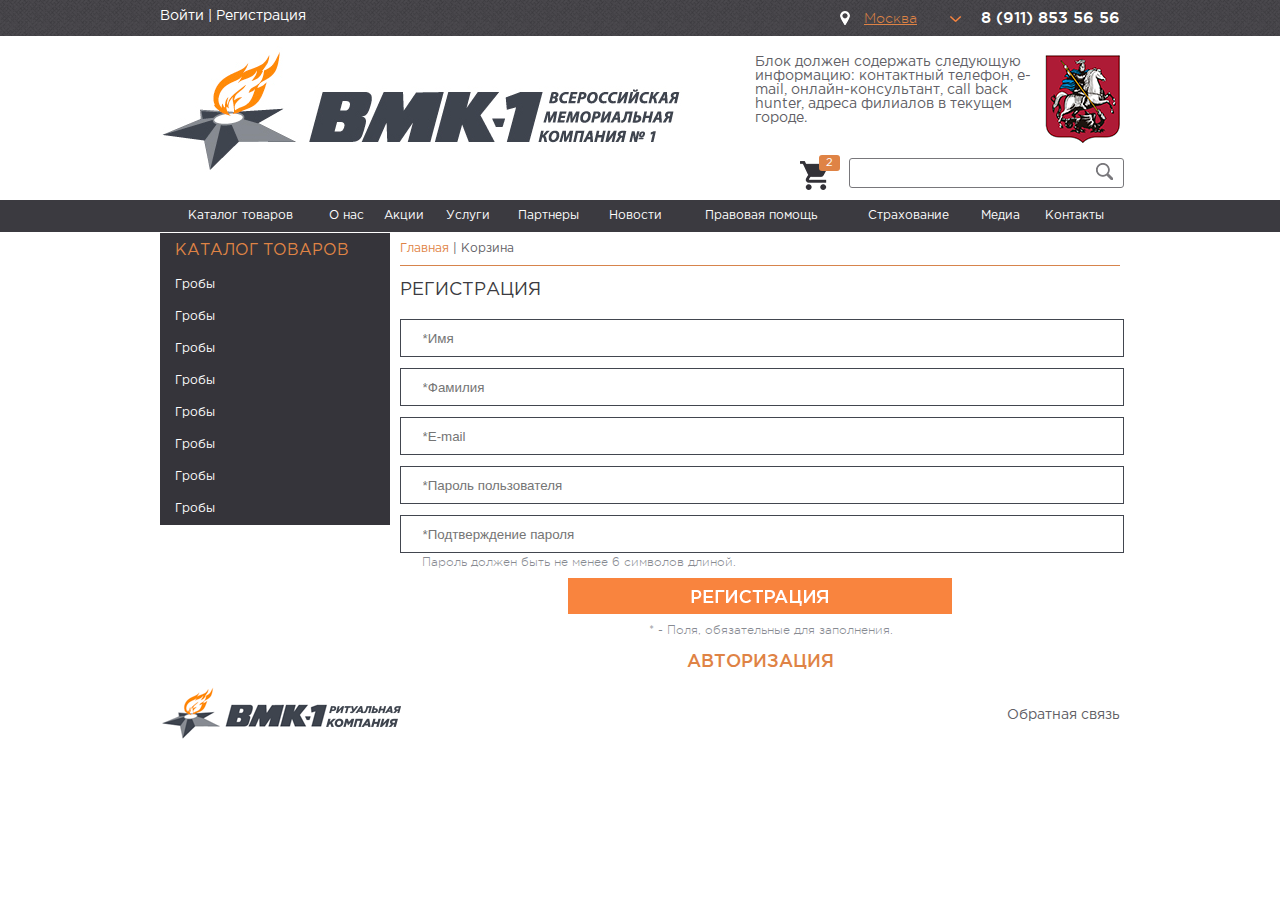
<file: registration.html>
﻿<!DOCTYPE html>
<!--[if lt IE 7]>      <html class="no-js lt-ie9 lt-ie8 lt-ie7"> <![endif]-->
<!--[if IE 7]>         <html class="no-js lt-ie9 lt-ie8"> <![endif]-->
<!--[if IE 8]>         <html class="no-js lt-ie9"> <![endif]-->
<!--[if gt IE 8]><!--> <html class="no-js"> <!--<![endif]-->
  <head>
    <meta charset="utf-8">
    <meta http-equiv="X-UA-Compatible" content="IE=edge">
    <meta name="viewport" content="width=device-width, initial-scale=1.0" />
    <title>nope</title>
    <link rel="stylesheet" href="css/reset.css"> 
    <link rel="stylesheet" href="css/fonts.css">
    <link rel="stylesheet" href="css/style.css"> 
    <link href="favicon.ico" rel="shortcut icon" type="image/x-icon" />
    <script src="js/modernizr-2.6.2.min.js"></script>
    <script src="js/vendor/jquery-1.10.2.min.js"></script>
    <script src="js/plugins.js"></script>
    <script src="js/slider.js"></script>
  </head>
  <body>
    <header>
      <div class="top">
        <div class="inwards clearfix">
          <div class="left">
            <a href="#">Войти</a> | <a href="#">Регистрация</a>
          </div>
          <div class="right">
            <div class="sgmain">
              <img src="img/sgorod.png" alt="">
              <div class="sgwrap">
                <select class="sgorod">
                  <option selected>Москва</option>
                  <option>Пункт</option>
                </select>
              </div>
              <img src="img/sgorod-down.png" alt="" style="z-index:34;margin-left:-10px;">
            </div>
            <span>8 (911) 853 56 56</span>
          </div>
          
        </div>
      </div>
      <div class="center">
        <div class="inwards clearfix">
          <div class="left">
            <img src="img/header-logo.png" alt="">
          </div>
          <div class="right">
            <div class="top clearfix">
              <div class="coat">
                <img src="img/coat.png" alt="">
              </div>
              <p>Блок должен содержать следующую информацию: контактный телефон, e-mail, онлайн-консультант, call back hunter, адреса филиалов в текущем городе.</p>
            </div>
            <div class="bottom">
              <div class="search-block">
                <input type="submit" value="">
                <input type="text">
              </div> 
              <div class="shopping-block">
                <a href=""><span class="number">2</span></a>
              </div>
            </div> 
          </div>
        </div>
      </div>
      <div class="bottom">
        <div class="inwards">
          <ul id="nav">
            <li>
              <a href="#">Каталог товаров</a>
              <ul class="submenu">
                <li>Каталог товаров</li>
                <li><a href="#">Гробы</a></li>
                <li><a href="#">Гробы</a></li>
                <li><a href="#">Гробы</a></li>
                <li><a href="#">Гробы</a></li>
                <li><a href="#">Гробы</a></li>
                <li><a href="#">Гробы</a></li>
                <li><a href="#">Гробы</a></li>
                <li><a href="#">Гробы</a></li>
              </ul>
            </li>
            <li><a href="#">О нас</a></li>
            <li><a href="#">Акции</a></li>
            <li><a href="#">Услуги</a></li>
            <li><a href="#">Партнеры</a></li>
            <li><a href="#">Новости</a></li>
            <li><a href="#">Правовая помощь</a></li>
            <li><a href="#">Страхование</a></li>
            <li><a href="#">Медиа</a></li>
            <li><a href="#">Контакты</a></li>
          </ul>
        </div>
      </div>
    </header>
    <div class="content second clearfix">
      <div class="inwards">
        <div class="breadcrumbs clearfix">
          <a href="#">Главная</a> | <span>Корзина</span>
        </div>
        <h3>Регистрация</h3>
        <div class="registration clearfix">
          <div class="left">
            <form action="">
              <input type="text" placeholder="*Имя">
              <input type="text" placeholder="*Фамилия">
              <input type="text" placeholder="*E-mail">
              <input type="text" placeholder="*Пароль пользователя">
              <input type="text" placeholder="*Подтверждение пароля">
              <p class="small">Пароль должен быть не менее 6 символов длиной.</p>
              <input type="submit" value="">
            </form>
            <div class="center">
              <p class="small">* - Поля, обязательные для заполнения.</p>
              <p><a href="#">Авторизация</a></p>
            </div>
          </div>
        </div>
      </div>
    </div>
    <footer>
      <div class="inwards clearfix">
        <div class="left">
          <img src="img/footer-logo.png" alt="">
        </div>
        <div class="right">
          <p><a href="#">Обратная связь</a></p>
        </div>
      </div>
    </footer>
  </body>
</html>
</file>
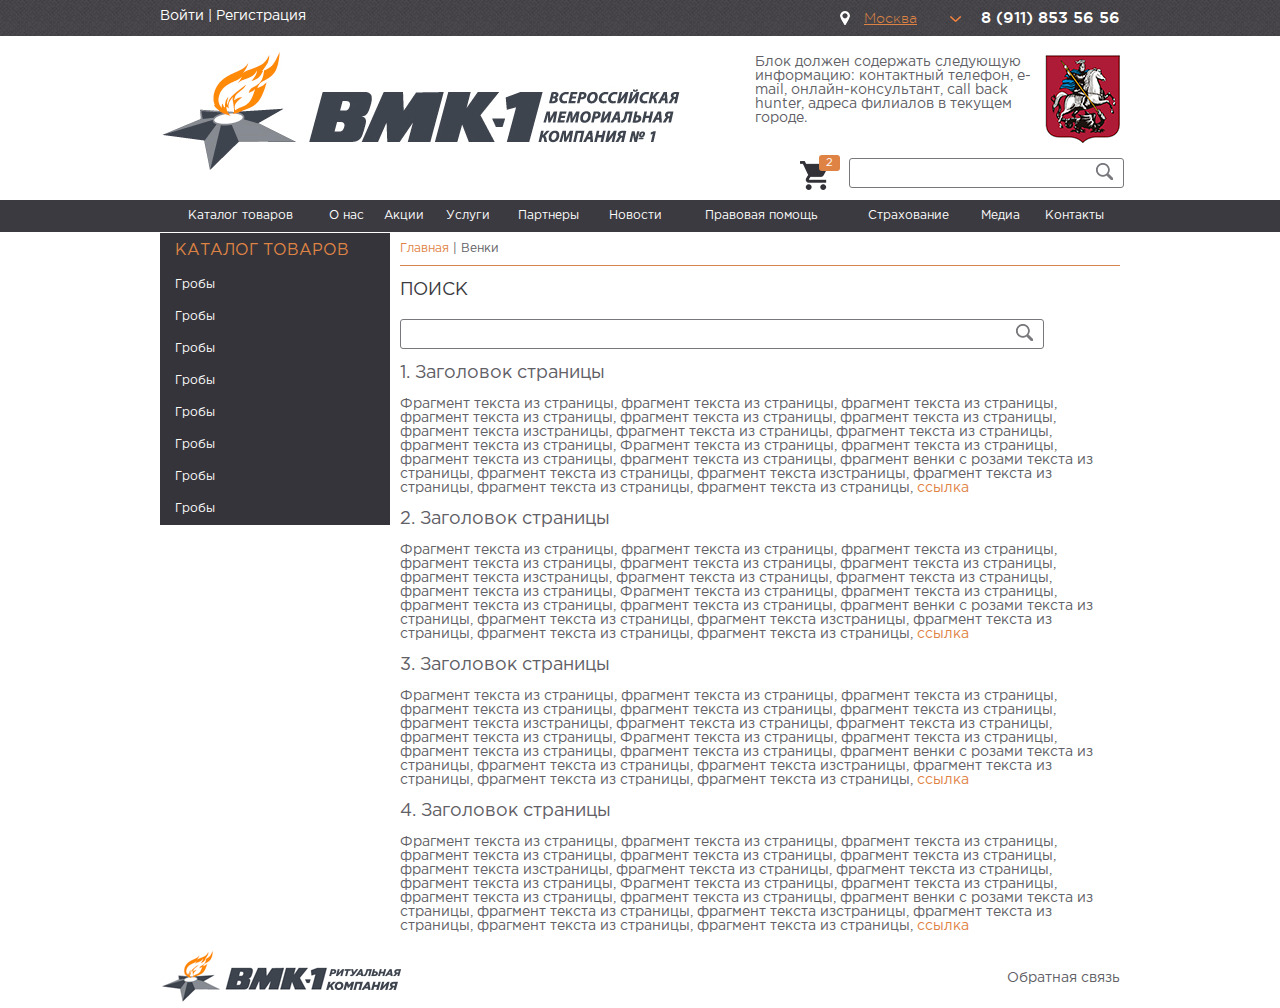
<file: search.html>
﻿<!DOCTYPE html>
<!--[if lt IE 7]>      <html class="no-js lt-ie9 lt-ie8 lt-ie7"> <![endif]-->
<!--[if IE 7]>         <html class="no-js lt-ie9 lt-ie8"> <![endif]-->
<!--[if IE 8]>         <html class="no-js lt-ie9"> <![endif]-->
<!--[if gt IE 8]><!--> <html class="no-js"> <!--<![endif]-->
  <head>
    <meta charset="utf-8">
    <meta http-equiv="X-UA-Compatible" content="IE=edge">
    <meta name="viewport" content="width=device-width, initial-scale=1.0" />
    <title>nope</title>
    <link rel="stylesheet" href="css/reset.css"> 
    <link rel="stylesheet" href="css/fonts.css">
    <link rel="stylesheet" href="css/style.css"> 
    <link href="favicon.ico" rel="shortcut icon" type="image/x-icon" />
    <script src="js/modernizr-2.6.2.min.js"></script>
    <script src="js/vendor/jquery-1.10.2.min.js"></script>
    <script src="js/plugins.js"></script>
    <script src="js/slider.js"></script>
  </head>
  <body>
    <header>
      <div class="top">
        <div class="inwards clearfix">
          <div class="left">
            <a href="#">Войти</a> | <a href="#">Регистрация</a>
          </div>
          <div class="right">
            <div class="sgmain">
              <img src="img/sgorod.png" alt="">
              <div class="sgwrap">
                <select class="sgorod">
                  <option selected>Москва</option>
                  <option>Пункт</option>
                </select>
              </div>
              <img src="img/sgorod-down.png" alt="" style="z-index:34;margin-left:-10px;">
            </div>
            <span>8 (911) 853 56 56</span>
          </div>
          
        </div>
      </div>
      <div class="center">
        <div class="inwards clearfix">
          <div class="left">
            <img src="img/header-logo.png" alt="">
          </div>
          <div class="right">
            <div class="top clearfix">
              <div class="coat">
                <img src="img/coat.png" alt="">
              </div>
              <p>Блок должен содержать следующую информацию: контактный телефон, e-mail, онлайн-консультант, call back hunter, адреса филиалов в текущем городе.</p>
            </div>
            <div class="bottom">
              <div class="search-block">
                <input type="submit" value="">
                <input type="text">
              </div> 
              <div class="shopping-block">
                <a href=""><span class="number">2</span></a>
              </div>
            </div> 
          </div>
        </div>
      </div>
      <div class="bottom">
        <div class="inwards">
          <ul id="nav">
            <li>
              <a href="#">Каталог товаров</a>
              <ul class="submenu">
                <li>Каталог товаров</li>
                <li><a href="#">Гробы</a></li>
                <li><a href="#">Гробы</a></li>
                <li><a href="#">Гробы</a></li>
                <li><a href="#">Гробы</a></li>
                <li><a href="#">Гробы</a></li>
                <li><a href="#">Гробы</a></li>
                <li><a href="#">Гробы</a></li>
                <li><a href="#">Гробы</a></li>
              </ul>
            </li>
            <li><a href="#">О нас</a></li>
            <li><a href="#">Акции</a></li>
            <li><a href="#">Услуги</a></li>
            <li><a href="#">Партнеры</a></li>
            <li><a href="#">Новости</a></li>
            <li><a href="#">Правовая помощь</a></li>
            <li><a href="#">Страхование</a></li>
            <li><a href="#">Медиа</a></li>
            <li><a href="#">Контакты</a></li>
          </ul>
        </div>
      </div>
    </header>
    <div class="content second clearfix">
      <div class="inwards">
        <div class="breadcrumbs clearfix">
          <a href="#">Главная</a> | <span>Венки</span>
        </div>
        <h3>Поиск</h3>
        <div class="search-block">
          <input type="submit" value="">
          <input type="text">
        </div>
        <div class="result">
          <p class="title"><span>1</span>. Заголовок страницы</p>
          <p>Фрагмент текста из страницы, фрагмент текста из страницы, фрагмент текста из страницы, фрагмент текста из страницы, фрагмент текста из страницы, фрагмент текста из страницы, фрагмент текста изстраницы, фрагмент текста из страницы, 
          фрагмент текста из страницы, фрагмент текста из страницы, Фрагмент текста из страницы, фрагмент текста из страницы, 
          фрагмент текста из страницы, фрагмент текста из страницы, фрагмент венки с розами текста из страницы, фрагмент текста 
          из страницы, фрагмент текста изстраницы, фрагмент текста из страницы, фрагмент текста из страницы, фрагмент текста 
          из страницы,  <a href="#">ссылка</a></p>
        </div>
        <div class="result">
          <p class="title"><span>2</span>. Заголовок страницы</p>
          <p>Фрагмент текста из страницы, фрагмент текста из страницы, фрагмент текста из страницы, фрагмент текста из страницы, фрагмент текста из страницы, фрагмент текста из страницы, фрагмент текста изстраницы, фрагмент текста из страницы, 
          фрагмент текста из страницы, фрагмент текста из страницы, Фрагмент текста из страницы, фрагмент текста из страницы, 
          фрагмент текста из страницы, фрагмент текста из страницы, фрагмент венки с розами текста из страницы, фрагмент текста 
          из страницы, фрагмент текста изстраницы, фрагмент текста из страницы, фрагмент текста из страницы, фрагмент текста 
          из страницы,  <a href="#">ссылка</a></p>
        </div>
        <div class="result">
          <p class="title"><span>3</span>. Заголовок страницы</p>
          <p>Фрагмент текста из страницы, фрагмент текста из страницы, фрагмент текста из страницы, фрагмент текста из страницы, фрагмент текста из страницы, фрагмент текста из страницы, фрагмент текста изстраницы, фрагмент текста из страницы, 
          фрагмент текста из страницы, фрагмент текста из страницы, Фрагмент текста из страницы, фрагмент текста из страницы, 
          фрагмент текста из страницы, фрагмент текста из страницы, фрагмент венки с розами текста из страницы, фрагмент текста 
          из страницы, фрагмент текста изстраницы, фрагмент текста из страницы, фрагмент текста из страницы, фрагмент текста 
          из страницы,  <a href="#">ссылка</a></p>
        </div>
        <div class="result">
          <p class="title"><span>4</span>. Заголовок страницы</p>
          <p>Фрагмент текста из страницы, фрагмент текста из страницы, фрагмент текста из страницы, фрагмент текста из страницы, фрагмент текста из страницы, фрагмент текста из страницы, фрагмент текста изстраницы, фрагмент текста из страницы, 
          фрагмент текста из страницы, фрагмент текста из страницы, Фрагмент текста из страницы, фрагмент текста из страницы, 
          фрагмент текста из страницы, фрагмент текста из страницы, фрагмент венки с розами текста из страницы, фрагмент текста 
          из страницы, фрагмент текста изстраницы, фрагмент текста из страницы, фрагмент текста из страницы, фрагмент текста 
          из страницы,  <a href="#">ссылка</a></p>
        </div>
      </div>
    </div>
    <footer>
      <div class="inwards clearfix">
        <div class="left">
          <img src="img/footer-logo.png" alt="">
        </div>
        <div class="right">
          <p><a href="#">Обратная связь</a></p>
        </div>
      </div>
    </footer>
  </body>
</html>
</file>
<file: css/fonts.css>
/* font-family: "GothamProRegular"; */
@font-face {
    font-family: "GothamProRegular";
    src: url("../fonts/GothamProRegular/GothamProRegular.eot");
    src: url("../fonts/GothamProRegular/GothamProRegular.eot?#iefix")format("embedded-opentype"),
    url("../fonts/GothamProRegular/GothamProRegular.woff") format("woff"),
    url("../fonts/GothamProRegular/GothamProRegular.ttf") format("truetype");
    font-style: normal;
    font-weight: normal;
}
/* font-family: "GothamProBold"; */
@font-face {
    font-family: "GothamProBold";
    src: url("../fonts/GothamProBold/GothamProBold.eot");
    src: url("../fonts/GothamProBold/GothamProBold.eot?#iefix")format("embedded-opentype"),
    url("../fonts/GothamProBold/GothamProBold.woff") format("woff"),
    url("../fonts/GothamProBold/GothamProBold.ttf") format("truetype");
    font-style: normal;
    font-weight: normal;
}
/* font-family: "GothamProBlack"; */
@font-face {
    font-family: "GothamProBlack";
    src: url("../fonts/GothamProBlack/GothamProBlack.eot");
    src: url("../fonts/GothamProBlack/GothamProBlack.eot?#iefix")format("embedded-opentype"),
    url("../fonts/GothamProBlack/GothamProBlack.woff") format("woff"),
    url("../fonts/GothamProBlack/GothamProBlack.ttf") format("truetype");
    font-style: normal;
    font-weight: normal;
}
/* font-family: "GothamProItalic"; */
@font-face {
    font-family: "GothamProItalic";
    src: url("../fonts/GothamProItalic/GothamProItalic.eot");
    src: url("../fonts/GothamProItalic/GothamProItalic.eot?#iefix")format("embedded-opentype"),
    url("../fonts/GothamProItalic/GothamProItalic.woff") format("woff"),
    url("../fonts/GothamProItalic/GothamProItalic.ttf") format("truetype");
    font-style: normal;
    font-weight: normal;
}
/* font-family: "GothamProMedium"; */
@font-face {
    font-family: "GothamProMedium";
    src: url("../fonts/GothamProMedium/GothamProMedium.eot");
    src: url("../fonts/GothamProMedium/GothamProMedium.eot?#iefix")format("embedded-opentype"),
    url("../fonts/GothamProMedium/GothamProMedium.woff") format("woff"),
    url("../fonts/GothamProMedium/GothamProMedium.ttf") format("truetype");
    font-style: normal;
    font-weight: normal;
}
/* font-family: "GothamProLight"; */
@font-face {
    font-family: "GothamProLight";
    src: url("../fonts/GothamProLight/GothamProLight.eot");
    src: url("../fonts/GothamProLight/GothamProLight.eot?#iefix")format("embedded-opentype"),
    url("../fonts/GothamProLight/GothamProLight.woff") format("woff"),
    url("../fonts/GothamProLight/GothamProLight.ttf") format("truetype");
    font-style: normal;
    font-weight: normal;
}
/* font-family: "GothamProMediumItalic"; */
@font-face {
    font-family: "GothamProMediumItalic";
    src: url("../fonts/GothamProMediumItalic/GothamProMediumItalic.eot");
    src: url("../fonts/GothamProMediumItalic/GothamProMediumItalic.eot?#iefix")format("embedded-opentype"),
    url("../fonts/GothamProMediumItalic/GothamProMediumItalic.woff") format("woff"),
    url("../fonts/GothamProMediumItalic/GothamProMediumItalic.ttf") format("truetype");
    font-style: normal;
    font-weight: normal;
}
/* font-family: "GothamProLightItalic"; */
@font-face {
    font-family: "GothamProLightItalic";
    src: url("../fonts/GothamProLightItalic/GothamProLightItalic.eot");
    src: url("../fonts/GothamProLightItalic/GothamProLightItalic.eot?#iefix")format("embedded-opentype"),
    url("../fonts/GothamProLightItalic/GothamProLightItalic.woff") format("woff"),
    url("../fonts/GothamProLightItalic/GothamProLightItalic.ttf") format("truetype");
    font-style: normal;
    font-weight: normal;
}
/* font-family: "GothamProBoldItalic"; */
@font-face {
    font-family: "GothamProBoldItalic";
    src: url("../fonts/GothamProBoldItalic/GothamProBoldItalic.eot");
    src: url("../fonts/GothamProBoldItalic/GothamProBoldItalic.eot?#iefix")format("embedded-opentype"),
    url("../fonts/GothamProBoldItalic/GothamProBoldItalic.woff") format("woff"),
    url("../fonts/GothamProBoldItalic/GothamProBoldItalic.ttf") format("truetype");
    font-style: normal;
    font-weight: normal;
}
/* font-family: "GothamProBlackItalic"; */
@font-face {
    font-family: "GothamProBlackItalic";
    src: url("../fonts/GothamProBlackItalic/GothamProBlackItalic.eot");
    src: url("../fonts/GothamProBlackItalic/GothamProBlackItalic.eot?#iefix")format("embedded-opentype"),
    url("../fonts/GothamProBlackItalic/GothamProBlackItalic.woff") format("woff"),
    url("../fonts/GothamProBlackItalic/GothamProBlackItalic.ttf") format("truetype");
    font-style: normal;
    font-weight: normal;
}
</file>
<file: css/style.css>
html{min-width:960px;font-family: "GothamProRegular";font-size:14px;color:#616066;}
h1{font-size:16px;text-transform:uppercase;margin-bottom:18px;margin-top:25px;}
h1:before{content:"";position:absolute;width:100%;height:1px;background:#d7844c;margin-top:20px;}
h2{color:white;font-size:16px;text-transform:uppercase;margin-bottom:18px;padding-top:18px;}
h3{font-size:18px;text-transform:uppercase;color:#3b3a40;padding-top:15px;padding-bottom:20px;}
a{color:#df8345;text-decoration:none;}
a:hover{text-decoration:underline;}
p{margin:15px 0;}
p.more{text-align:right;font-size:12px;}
.clearfix:after{content:"";display:table;clear:both;}
.inwards{width:960px;position:relative;margin:0 auto;}
.left{float: left;}
.right{float: right;}

header a{color:white;}
header p{margin:0;}
header a:hover{color:#df8345;}
header > .top{background:url(../img/header-top-bg.png);color:white;}
header .top{padding:9px 0;}
header .top .right span{font-size:16px;font-family: "GothamProMedium";}
header .center{padding:10px 0;}
header .center .right{width:365px;}
header .center .right .search-block{width:271px;height:30px;position:relative;float:right;margin-top:3px;}
header .center .right .search-block input[type="text"]{height:26px;width:269px;border:1px solid #78777b;-webkit-border-radius: 3px;-moz-border-radius: 3px;border-radius: 3px;}
header .center .right .search-block input[type="submit"]{position:absolute;border:none;width:17px;height:17px;background:url(../img/search.png);cursor:pointer;right:7px;top:5px;}
header .center .right .shopping-block{width:40px;height:35px;position:relative;background:url(../img/shopping.png) left bottom no-repeat;margin-left:45px;}
header .center .right .shopping-block .number{width:21px;height:13px;background:#df8345;top:0;right:0;position:absolute;-webkit-border-radius: 3px;-moz-border-radius: 3px;border-radius: 3px;color:white;text-align:center;font-size:11px;padding-top:3px;}
header .center .right .top .coat{float:right;}
header > .bottom{background:#3b3a40;border-bottom:1px solid white;}
header .bottom ul#nav{width:100%;display:table;}
header .bottom ul#nav li{display:table-cell;font-size:12px;text-align:center;}
header .bottom ul#nav li a{display:block;padding:10px 0;}
header .bottom ul#nav li .submenu{position:absolute;z-index:10;display:block;width:230px;background:#35343a;margin-top:1px;}
header .bottom ul#nav li .submenu li{width:230px;display:block;text-align:left;}
header .bottom ul#nav li .submenu li a{display:block;width:215px;padding-left:15px;text-decoration: none !important;}
header .bottom ul#nav li .submenu li a:hover{color:white;background:#df8345;}
header .bottom ul#nav li .submenu > li:nth-child(1){color:#df8345;font-size:16px;text-transform:uppercase;font-family: "GothamProRegular";padding:10px 15px;}

.content.second .inwards{padding-left:240px;width:720px;}

.slider .inwards{}
.slider-wrapper{width:714px;float:right;position:relative;}
.slider{height:292px;background:url(../img/slider-bg.png) center center no-repeat;position:relative;text-align:center;}
.slider li{position:absolute;display:none;width:100%;bottom:65px;}
.slider .counter{position:absolute;z-index:9;bottom:20px;}
.slider .counter div{width:12px;height:12px;background:url(../img/counter.png) center center no-repeat;display:inline-block;margin:7px;cursor:pointer;}
.slider .counter div.active, .slider .counter div:hover{width:12px;height:12px;background:url(../img/counter-a.png) center center no-repeat;}
.slider .arrow{width:51px;height:51px;position:absolute;z-index:9;}
.slider .arrow.arrow-left{background:url(../img/arrow-l.png);left:0;cursor:pointer;top:120px;left:10px;}
.slider .arrow.arrow-left:hover{background-position:0 51px;}
.slider .arrow.arrow-right{background:url(../img/arrow-r.png);right:0;cursor:pointer;top:120px;right:10px;}
.slider .arrow.arrow-right:hover{background-position:0 51px;}

.main-service{padding:12px 0;}
.main-service div{width:230px;height:153px;background:url(../img/main-service-bg.png);float:left;margin:0 5px;position:relative;}
.main-service div:hover{background-position:0px 153px;}
.main-service div p{position:absolute;text-align:center;color:white;margin-bottom:10px;text-transform:uppercase;z-index:3;width:100%;bottom:0;}
.main-service div:hover p{color:#df8345;}
.main-service div p span{color:#df8345;}

.banners div{float:left;margin-left:5px;}
.banners div:nth-child(1){margin-right:5px;}

.news-block{background:url(../img/news-bg.png) center top no-repeat;padding-bottom:24px;}
.news-block .news{width:310px;height:223px;background:white;float:left;margin:0 5px;}
.news-block .news p{margin:5px 0 5px 30px;}
.news-block .news a{color:inherit;}
.news-block .news a:hover{color:#df8345;}
.news-block .news img{border-bottom:1px solid #d7844c;}
.news-block .news:nth-child(2){width:950px;margin-bottom:9px;}
.news-block .news:nth-child(2) img{float:left;border-bottom:0;border-right:1px solid #d7844c;margin-right:40px;}
.news-block .news:nth-child(2) p:nth-child(2){margin-top:80px;}

.content .breadcrumbs{font-size:12px;border-bottom:1px solid #d7844c;padding-bottom:10px;padding-top:10px;}
.content .faq{position:relative;border-bottom:1px solid #d7844c;padding-bottom:10px;margin-bottom:10px;}
.content .faq .top{cursor:pointer;}
.content .faq .top img{float:left;margin-right:20px;}
.content .faq .top p.title{font-size:18px;margin-top:0px;padding-top:20px;}
.content .faq .top:hover p.title{color:#df8345;}
.content .faq .hidden{display:none;}

.content .search-block{width:640px;height:30px;position:relative;margin-bottom:15px;}
.content .search-block input[type="text"]{height:26px;width:638px;border:1px solid #78777b;-webkit-border-radius: 3px;-moz-border-radius: 3px;border-radius: 3px;}
.content .search-block input[type="submit"]{position:absolute;border:none;width:17px;height:17px;background:url(../img/search.png);cursor:pointer;right:7px;top:5px;}
.content .result .title{font-size:18px;margin-top:0;}

.content .product{border-bottom:1px solid #d7844c;padding-bottom:30px;}
.content .product .preview img{
	width:105px;height:105px;
	border:1px solid white;
	cursor:pointer;
	margin-top:10px;
}
.content .product .preview img:nth-child(1){margin-right:12px;}
.content .product .preview img:hover, .content .product .preview img.active{
	border:1px solid #f7902f;
}
.content .product .right{width:470px;}
.content .product .right .title{font-size:24px;text-transform:uppercase;color:#3b3a40;font-family: "GothamProBold";margin-top:0;}
.content .product .right .info{text-transform:uppercase;}
.content .product .right .info span{font-weight:bold;}
.content .product .right .info input[type="text"]{width:41px;height:25px;text-align:center;margin-left:10px;}
.content .product .right .info input[type="button"]{width:13px;height:13px;border:none;}
.content .product .right .info .plus{background:url(../img/button-1.png);}
.content .product .right .info .minus{background:url(../img/button-2.png);}
.content .product .right .preview{font-size:18px;color:#878a91;font-family: "GothamProLight";}
.content .product span.price{background:#df8345;color:white;font-size:24px;text-transform:uppercase;font-family: "GothamProBold";padding:10px 20px;display:inline-block;}
.content .product .oneclick{background:#3b3a40;color:white;text-transform:uppercase;display:inline-block;padding:9px 12px;margin-left:10px;}
.content .product .twoclick{background:#df8345;color:white;text-transform:uppercase;display:inline-block;padding:9px 12px;margin-left:-4px;}

.content .basket{width:100%;}
.content .basket td{
	border-bottom:1px solid #86898e;
	vertical-align:middle;
	padding:10px 0;
	text-align:center;
}
.content .basket td .left{
	margin-right:15px;
	text-align:left;
}
.content .basket td .left img{
	width:107px;height:107px;
}

.content .basket td input[type="text"]{
	width: 39px;height:23px;text-align:center;
}

.content .basket td .left .title{font-size:24px;text-transform:uppercase;color:#3b3a40;font-family: "GothamProBold";margin-top:0;}
.content .basket td .left .info{text-transform:uppercase;}
.content .basket td .left .info span{font-weight:bold;}

.content .basket tr:nth-child(1){
	color:#3b3a40;
	font-family: "GothamProMedium";
	text-transform:uppercase;
}
.content .basket tr:nth-child(1) td:nth-child(1){text-align:left;}
.content .basket td:nth-child(4){
	font-family: "GothamProMedium";
}
.content .basket td:nth-child(5){
	width:24px;
}
.content .basket .closed{
	width:24px;height:121px;cursor:pointer;background:url(../img/closed.png);
}
.content .basket .closed:hover{
	background:url(../img/closed-h.png);
}

.content .basket-result p:nth-child(1){font-family: "GothamProMedium";}
.content .basket-result p:nth-child(1) span{font-size:18px;}
.content .basket-result p:nth-child(2){font-size:12px;}

.content .basket-result .oneclick{background:#3b3a40;color:white;text-transform:uppercase;display:inline-block;padding:9px 12px;margin-top:20px;}
.content .basket-result .twoclick{background:#df8345;color:white;text-transform:uppercase;display:inline-block;padding:9px 12px;}

.content .registration .left{
	width:100%;
}
.content .registration .left input[type="text"]{
	padding-left:3%;
	width:97%;
	height:34px;
	border:1px solid #42464f;
	margin-bottom:11px;
}
.content .registration .left input[type="submit"]{
	width:100%;
	height:36px;
	background:url(../img/submit.png) center center no-repeat;
	border:none;
	cursor:pointer;
}
.content .registration .small{
	font-size:12px;color:#878a91;font-family: "GothamProLight";padding-left:3%;margin-top:0px;margin-bottom:10px;
}
.content .registration form input[type="text"]:nth-child(5){margin-bottom:3px;}
.content .registration .center{text-align:center;padding-top:10px;}
.content .registration .center a{font-family: "GothamProMedium";font-size:18px;text-transform:uppercase;}

.catalog .item{width:230px;text-align:center;float:left;margin:0 5px;margin-bottom:17px;position:relative;}
.catalog .item.stock:after{width:75px;height:75px;position:absolute;background:url(../img/stock.png);left:0;top:0;content:"";}
.catalog .item:hover{-webkit-box-shadow: 1px 1px 17px 0px rgba(50, 50, 50, 0.75);-moz-box-shadow:    1px 1px 17px 0px rgba(50, 50, 50, 0.75);box-shadow:         1px 1px 17px 0px rgba(50, 50, 50, 0.75);}
.catalog .item .name{color:#878a91;margin-top:10px;margin-bottom:0;}
.catalog .item .model{font-size:18px;color:#42464f;text-transform:uppercase;font-family: "GothamProMedium";margin-top:5px;margin-bottom:7px;}
.catalog .item .price{background:#3b3a40;color:white;font-size:36px;font-family: "GothamProBold";padding:3px 0;}
.catalog .item .hidden{width:230px;position:absolute;z-index:3;background:white;display:none;-webkit-box-shadow: 1px 1px 17px 0px rgba(50, 50, 50, 0.75);-moz-box-shadow:    1px 1px 17px 0px rgba(50, 50, 50, 0.75);box-shadow:         1px 1px 17px 0px rgba(50, 50, 50, 0.75);}
.catalog .item .hidden p{color:#878a91;font-family: "GothamProLight";text-transform:uppercase;margin:0px 0 10px 0;padding-top:10px;}
.catalog .item .hidden .buy{background:#f68922;text-align:left;cursor:pointer;}
.catalog .item .hidden .buy img{float:left;margin-right:12px;}
.catalog .item .hidden .buy p{font-family: "GothamProBold";font-size:22px;text-transform:uppercase;color:white;padding-top:9px;margin-bottom:0;}

.catalog .item.tab{width:100%;}
.catalog .item.tab img{float:left;margin-right:10px;}
.catalog .item.tab .name{color:#878a91;margin-top:10px;margin-bottom:0;text-align:left;font-size:21px;}
.catalog .item.tab .model{font-size:27px;color:#42464f;text-transform:uppercase;font-family: "GothamProMedium";margin-top:5px;margin-bottom:7px;text-align:left;}
.catalog .item.tab .price{background:none;color:white;font-size:36px;font-family: "GothamProBold";padding:3px 0;text-align:left;}
.catalog .item.tab .price span{background:#3b3a40;padding:0 10px;}
.catalog .item.tab .hidden{position:relative;display:none;width:inherit;-webkit-box-shadow: none;-moz-box-shadow:    none;box-shadow:        none;z-index:inherit;float:right;width:479px;text-align:left;}
.catalog .item.tab .hidden .buy{float:right;width:240px;margin-top:10px;}
.vid{cursor:pointer;float:left;}
.vid.table{width:29px;height:27px;background:url(../img/vid-table.png) center center no-repeat;margin-left:15px;margin-top:5px;}
.vid.grid{width:29px;height:27px;background:url(../img/vid-grid.png) center center no-repeat;margin-left:25px;margin-top:5px;}
.cat-nav{margin-bottom:15px;}
.cat-nav .sform{width:118px;height:26px;margin-top:5px;margin-right:5px;}
.cat-nav .sprice{width:98px;height:26px;margin-top:5px;}
.cat-nav a{width:84px;height:37px;background:url(../img/ssearch.png);display:block;float:right;}
.cat-nav label{margin-left:20px;}
header .sgwrap{width:100px;overflow:hidden;float:left;position:relative;z-index:35;}
header .sgorod{background:none;border:none;font-family: "GothamProLight";font-size:14px;text-decoration:underline;color:#df8345;width:125px;cursor:pointer; outline:none;z-index:35;}
.sgmain{float:left;margin-right:20px;}
.sgmain img:nth-child(1){float:left;margin-right:10px;margin-top:2px;}
.sgmain img:nth-child(3){float:right;margin-top:7px;}

footer .right p{margin-top:23px;}
footer .right p a{color:inherit;}

.submenu-child{
	position: absolute;
   left: 230px;
   padding-top: 10px;
   height: 292px;
   top: 0;
   width: 720px;
   background: #35343a;
   opacity: 0;
   visibility: hidden;
   -webkit-transition: opacity 0.25s ease-in-out;
   -o-transition: opacity 0.25s ease-in-out;
   transition: opacity 0.25s ease-in-out;
}
.slide-text{
	width: 320px;
	color: #fff;
}
	.slide-text h3{
		text-transform: uppercase;
		color: #df8345;
	}
	.slide-text p{
		line-height: 1.5;
	}
.slide{
	position: relative;
}

.slide-img{
	position: absolute;
    right: 0;
    bottom: 0;
    width: 390px;
    text-align: center;
}

.sub-slider-wrapper{
	padding-left: 15px;
}

.pager li.active a{
	  background: #df8345;
}

.submenu > li:hover .submenu-child{
	opacity: 1;
	visibility: visible;
}

.nav-child{
	position: absolute;
	z-index: 10;
	background: #35343a;
	padding: 5px 15px;
	min-width: 120px;
	display: none;
}
.nav-child li{
	display: block !important;
	text-align: left !important;
}
header .bottom ul#nav li:hover > a{
	 color: #df8345;
}
header .bottom ul#nav li:hover .nav-child{
	display: block;
}
</file>
